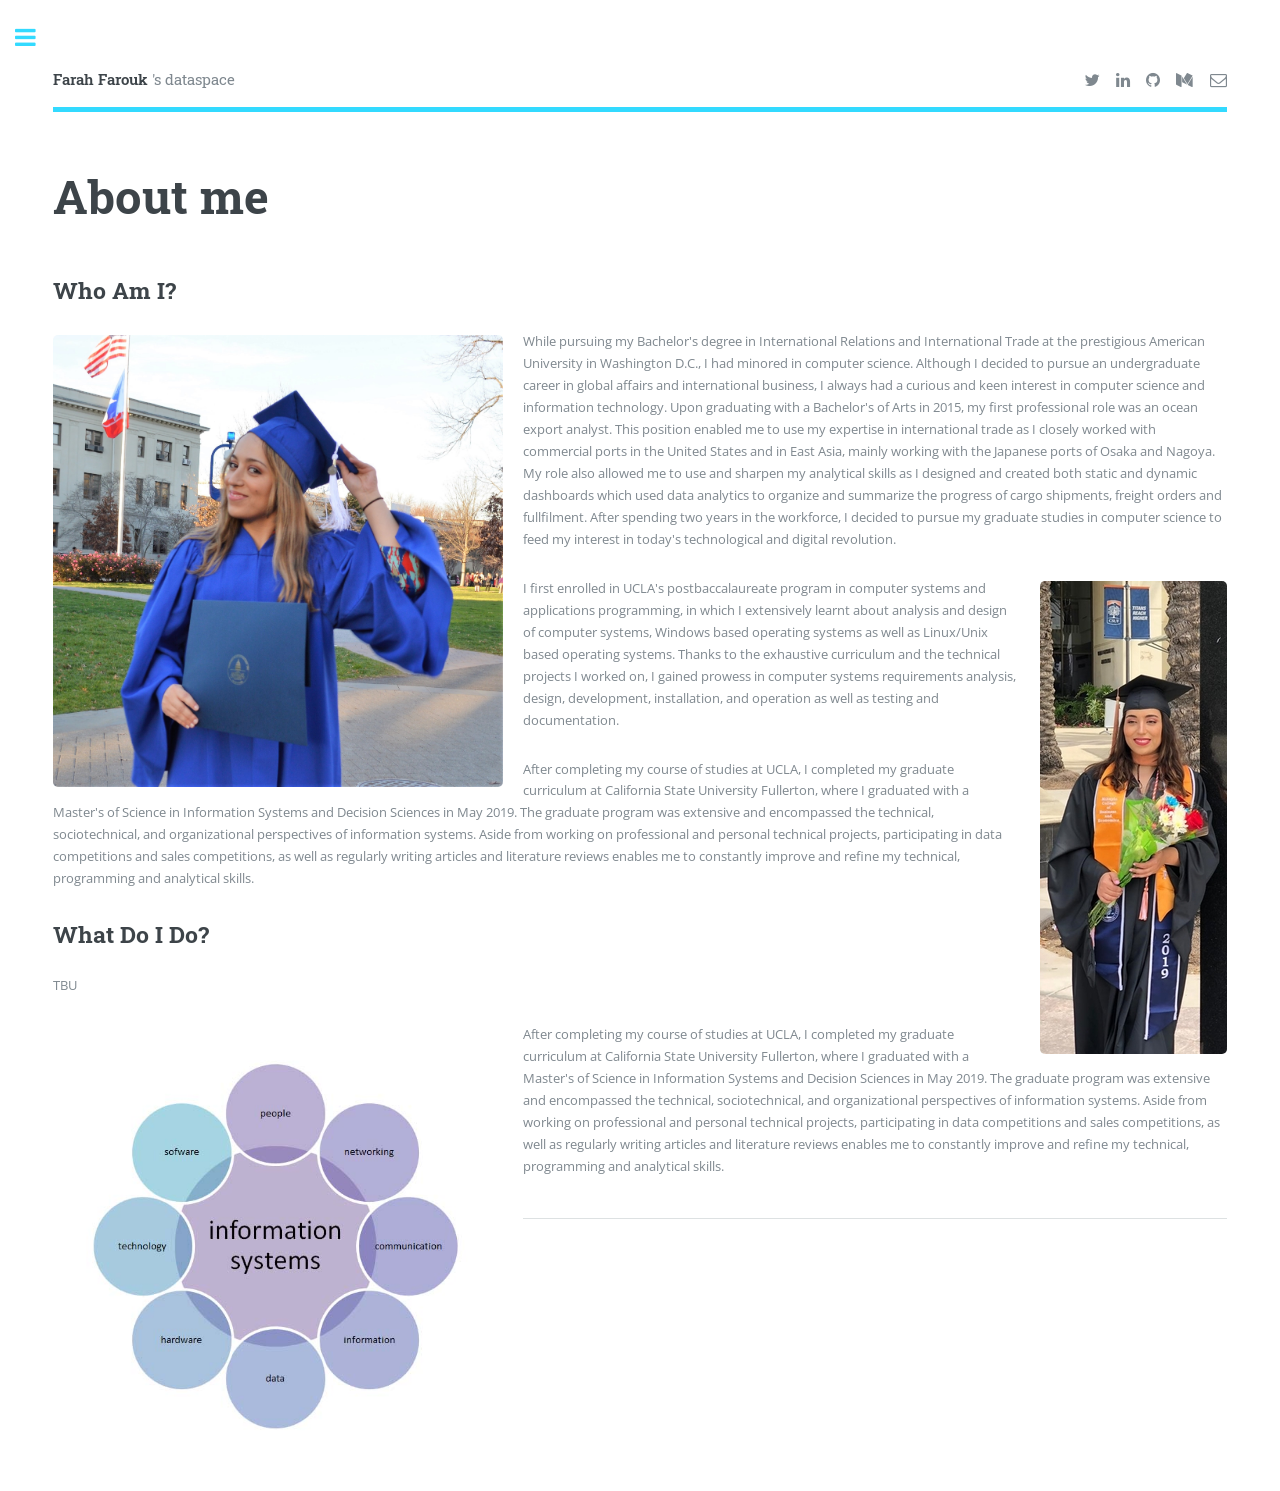
<file: about.html>
<!DOCTYPE HTML>

<html>
	<head>
		<title>Farah Farouk</title>
		<meta charset="utf-8" />
		<meta name="viewport" content="width=device-width, initial-scale=1, user-scalable=no" />
		<link rel="stylesheet" href="assets/css/main.css" />
	</head>
	<body class="is-preload">

		<!-- Wrapper -->
			<div id="wrapper">

				<!-- Main -->
					<div id="main">
						<div class="inner">

							<!-- Header -->
								<header id="header">
									<a href="index.html" class="logo"><strong> Farah Farouk </strong>'s dataspace </a>
									<ul class="icons">
										<li><a href="https://twitter.com/datafarah" target="_blank" class="icon fa-twitter"><span class="label">Twitter</span></a></li>
										<li><a href="https://www.linkedin.com/in/ffarah/" target="_blank" class="icon fa-linkedin"><span class="label">LinkedIn</span></a></li>
										<li><a href="https://github.com/farahfarouk" target="_blank" class="icon fa-github"><span class="label">Github</span></a></li>
										<li><a href="https://medium.com/@datafarah" target="_blank" class="icon fa-medium"><span class="label">Medium</span></a></li>
										<li><a href="mailto:farah_farouk@outlook.com?Subject= Hello!" target="_blank" class="icon fa-envelope-o"><span class="label">Email</span></a></li>
									</ul>
								</header>

							<!-- Content -->
								<section>
									<header class="main">
										<h1>About me</h1>
									</header>
										
									<h2>Who Am I?</h2>
									<span class="image left"><img src="images/pic13.jpg" alt="banner" /></span>	
									<p>										
										While pursuing my Bachelor's degree in International Relations and International Trade at the prestigious American University in Washington D.C., I had minored in computer science.
										Although I decided to pursue an undergraduate career in global affairs and international business, I always had a curious and keen interest in computer science and information technology. Upon graduating with a Bachelor's of Arts in 2015, my first
										professional role was an ocean export analyst. This position enabled me to use my expertise in international trade as I closely worked with commercial ports in the United States and in East Asia, mainly working with the Japanese ports of Osaka and Nagoya.
										My role also allowed me to use and sharpen my analytical skills as I designed and created both static and dynamic dashboards which used data analytics to organize and summarize the progress of cargo shipments, freight orders and fullfilment.
										After spending two years in the workforce, I decided to pursue my graduate studies in computer science to feed my interest in today's technological and digital revolution.
									</p>
							
									<span class="image right"><img src="images/pic14.jpg" alt="" /></span>	
									
									<p>
										I first enrolled in UCLA's postbaccalaureate program in computer systems and applications programming, in which I  extensively learnt about analysis and design of computer systems, Windows based operating systems
										as well as Linux/Unix based operating systems. Thanks to the exhaustive curriculum and the technical projects I worked on, I gained prowess in computer systems requirements analysis, design, development, installation, and operation as well as testing and documentation.
									</p>

									<p>
										After completing my course of studies at UCLA, I completed my graduate curriculum at California State University Fullerton, where I graduated with a Master's of Science in Information Systems and Decision Sciences in May 2019.
										The graduate program was extensive and encompassed the technical, sociotechnical, and organizational perspectives of information systems. Aside from working on professional and personal technical projects, participating in data competitions and sales competitions, as well as regularly writing articles and literature reviews
										enables me to constantly improve and refine my technical, programming and analytical skills.

									</p>
										<h2>What Do I Do?</h2>
									<p> TBU</p>
									<span class="image left"><img src="images/pic12.jpg" alt="" /></span>

									<p>
										After completing my course of studies at UCLA, I completed my graduate curriculum at California State University Fullerton, where I graduated with a Master's of Science in Information Systems and Decision Sciences in May 2019.
										The graduate program was extensive and encompassed the technical, sociotechnical, and organizational perspectives of information systems. Aside from working on professional and personal technical projects, participating in data competitions and sales competitions, as well as regularly writing articles and literature reviews
										enables me to constantly improve and refine my technical, programming and analytical skills.

									</p>


									

									
									<hr class="major" />

									<!----<h2>Interdum sed dapibus</h2>
									<p>Donec eget ex magna. Interdum et malesuada fames ac ante ipsum primis in faucibus. Pellentesque venenatis dolor imperdiet dolor mattis sagittis. Praesent rutrum sem diam, vitae egestas enim auctor sit amet. Pellentesque leo mauris, consectetur id ipsum sit amet, fergiat. Pellentesque in mi eu massa lacinia malesuada et a elit. Donec urna ex, lacinia in purus ac, pretium pulvinar mauris. Curabitur sapien risus, commodo eget turpis at, elementum convallis elit. Pellentesque enim turpis, hendrerit.</p>
									<p>Lorem ipsum dolor sit amet, consectetur adipiscing elit. Duis dapibus rutrum facilisis. Class aptent taciti sociosqu ad litora torquent per conubia nostra, per inceptos himenaeos. Etiam tristique libero eu nibh porttitor fermentum. Nullam venenatis erat id vehicula viverra. Nunc ultrices eros ut ultricies condimentum. Mauris risus lacus, blandit sit amet venenatis non, bibendum vitae dolor. Nunc lorem mauris, fringilla in aliquam at, euismod in lectus. Pellentesque habitant morbi tristique senectus et netus et malesuada fames ac turpis egestas. In non lorem sit amet elit placerat maximus. Pellentesque aliquam maximus risus, vel sed vehicula. Interdum et malesuada fames ac ante ipsum primis in faucibus. Pellentesque venenatis dolor imperdiet dolor mattis sagittis. Praesent rutrum sem diam, vitae egestas enim auctor sit amet. Pellentesque leo mauris, consectetur id ipsum sit amet, fersapien risus, commodo eget turpis at, elementum convallis elit. Pellentesque enim turpis, hendrerit tristique lorem ipsum dolor.</p>

									<hr class="major" />!-->

								</section>

						</div>
					</div>

				<!-- Sidebar -->
					<div id="sidebar">
						<div class="inner">

							<!-- Search -->
								<section id="search" class="alt">
										<script type="text/javascript" src="//rf.revolvermaps.com/0/0/6.js?i=564txde7sz0&amp;m=7&amp;c=e63100&amp;cr1=ffffff&amp;f=arial&amp;l=0&amp;bv=90&amp;lx=-420&amp;ly=420&amp;hi=20&amp;he=7&amp;hc=a8ddff&amp;rs=80" async="async"></script>
								</section>

							<!-- Menu -->
							<nav id="menu">
									<header class="major">
										<h2>Menu</h2>
									</header>
									<ul>
										<li><a href="index.html">Homepage</a></li>
										<li><a href="about.html">About me</a></li>
										<li><a href="certifications.html">Certifications</a></li>
										<li>
											<span a href="articles.html" class="opener">Articles</span>
											<ul>
												<li><a href="iai.html">Inside AI</a></li>
												<li><a href="ipython ">Inside Python</a></li>
											</ul>
										<li><a href="contact.html">Contact</a></li>
									</ul>
								</nav>	

							<!-- Section --> 
							<section>
								<header class="major">
									<h2> Data News </h2>
								</header>
								<div class="mini-posts">
									<article>
											<div class="feedgrabbr_widget" id="fgid_11b1ff4437000a5624e28e308"></div>
											<script>if (typeof (fg_widgets) === "undefined") fg_widgets = new Array(); fg_widgets.push("fgid_11b1ff4437000a5624e28e308");</script>
											<script async src="https://www.feedgrabbr.com/widget/fgwidget.js"></script>

											<p><div class="feedgrabbr_widget" id="fgid_0a4306a28ae676fc05e7b98b8"></div>
												<script>if (typeof (fg_widgets) === "undefined") fg_widgets = new Array(); fg_widgets.push("fgid_0a4306a28ae676fc05e7b98b8");</script>
												<script async src="https://www.feedgrabbr.com/widget/fgwidget.js"></script></p>
									</article>
								</div>
							</section>

							<!-- Footer -->
							<footer id="footer">
									<footer id="footer">
									<font size="1.5"><p class="copyright">&copy;2019 Farah Farouk. All rights reserved. v.2. Images from Unsplash.com.</p></font>
									</footer>
						</div>
					</div>
			</div>

		<!-- Scripts -->
			<script src="assets/js/jquery.min.js"></script>
			<script src="assets/js/browser.min.js"></script>
			<script src="assets/js/breakpoints.min.js"></script>
			<script src="assets/js/util.js"></script>
			<script src="assets/js/main.js"></script>

	</body>
</html>
</file>
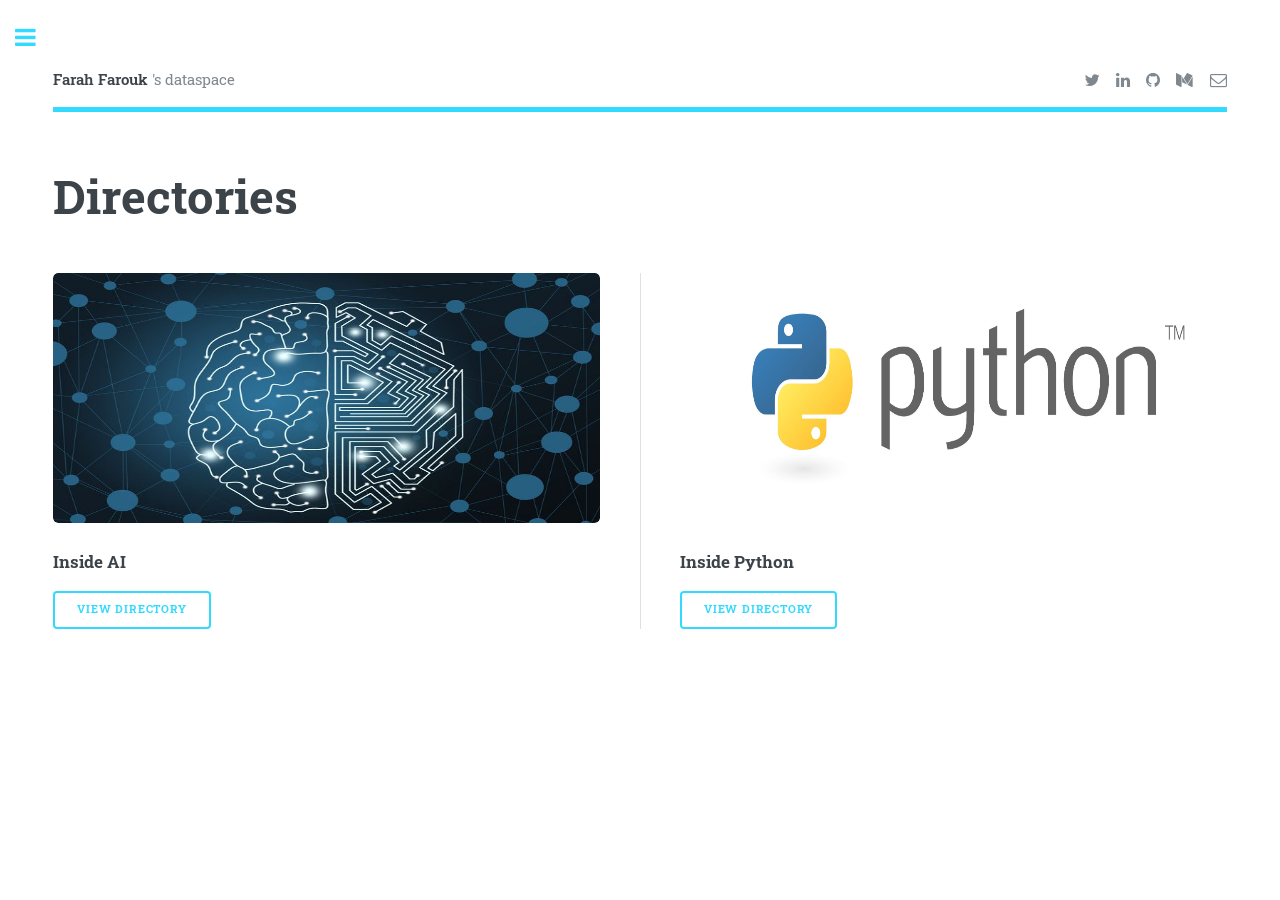
<file: articles.html>
<!DOCTYPE HTML>

<html>
	<head>
		<title>Farah Farouk</title>
		<meta charset="utf-8" />
		<meta name="viewport" content="width=device-width, initial-scale=1, user-scalable=no" />
		<link rel="stylesheet" href="assets/css/main.css" />
	</head>
	<body class="is-preload">

		<!-- Wrapper -->
			<div id="wrapper">

				<!-- Main -->
					<div id="main">
						<div class="inner">

							<!-- Header -->
								<header id="header">
									<a href="index.html" class="logo"><strong> Farah Farouk </strong>'s dataspace </a>
									<ul class="icons">
										<li><a href="https://twitter.com/datafarah" target="_blank" class="icon fa-twitter"><span class="label">Twitter</span></a></li>
										<li><a href="https://www.linkedin.com/in/ffarah/" target="_blank" class="icon fa-linkedin"><span class="label">LinkedIn</span></a></li>
										<li><a href="https://github.com/farahfarouk" target="_blank" class="icon fa-github"><span class="label">Github</span></a></li>
										<li><a href="https://medium.com/@datafarah" target="_blank" class="icon fa-medium"><span class="label">Medium</span></a></li>
										<li><a href="mailto:farah_farouk@outlook.com?Subject= Hello!" target="_blank" class="icon fa-envelope-o"><span class="label">Email</span></a></li>
									</ul>
								</header>

							<!-- Content -->
								<section>
																			
                                    <header class ="main">
                                     <h1> Directories </h1>
                                    </header>
                            <section>
                                     <header class="major">
                                     </header>
                                    <div class="posts">
                                     <article>
                                          <a href="iai.html" class="image"><img src="images/pic28.jpg"  width="400" height="250"alt="" /></a>
                                          <h3>Inside AI</h3>
                                          <ul class="actions">
                                         <li><a href="iai.html" class="button">View directory</a></li>
                                         </ul>
                                    </article>
                                    
                                    <article>
                                         <a href="ipython.html" class="image"><img src="images/pic29.jpg" width="400" height="250" alt="" /></a>
                                         <h3>Inside Python</h3>
                                        <ul class="actions">
                                         <li><a href="ipython.html" class="button">View directory</a></li>
                                         </ul>
                                    </article>           
                                 </div>
                         </section>

								</section>

						</div>
					</div>

				<!-- Sidebar -->
					<div id="sidebar">
						<div class="inner">

							<!-- Search -->
								<section id="search" class="alt">
										<script type="text/javascript" src="//rf.revolvermaps.com/0/0/6.js?i=564txde7sz0&amp;m=7&amp;c=e63100&amp;cr1=ffffff&amp;f=arial&amp;l=0&amp;bv=90&amp;lx=-420&amp;ly=420&amp;hi=20&amp;he=7&amp;hc=a8ddff&amp;rs=80" async="async"></script>
								</section>

							<!-- Menu -->
							<nav id="menu">
									<header class="major">
										<h2>Menu</h2>
									</header>
									<ul>
										<li><a href="index.html">Homepage</a></li>
										<li><a href="about.html">About me</a></li>
										<li><a href="certifications.html">Certifications</a></li>
										<li>
											<span a href="articles.html" class="opener">Articles</span>
											<ul>
												<li><a href="iai.html">Inside AI</a></li>
												<li><a href="ipython ">Inside Python</a></li>
											</ul>
										<li><a href="contact.html">Contact</a></li>
									</ul>
								</nav>	

							<!-- Section --> 
							<section>
								<header class="major">
									<h2> Data News </h2>
								</header>
								<div class="mini-posts">
									<article>
											<div class="feedgrabbr_widget" id="fgid_11b1ff4437000a5624e28e308"></div>
											<script>if (typeof (fg_widgets) === "undefined") fg_widgets = new Array(); fg_widgets.push("fgid_11b1ff4437000a5624e28e308");</script>
											<script async src="https://www.feedgrabbr.com/widget/fgwidget.js"></script>

											<p><div class="feedgrabbr_widget" id="fgid_0a4306a28ae676fc05e7b98b8"></div>
												<script>if (typeof (fg_widgets) === "undefined") fg_widgets = new Array(); fg_widgets.push("fgid_0a4306a28ae676fc05e7b98b8");</script>
												<script async src="https://www.feedgrabbr.com/widget/fgwidget.js"></script></p>
									</article>
								</div>
							</section>

							<!-- Footer -->
							<footer id="footer">
									<footer id="footer">
									<font size="1.5"><p class="copyright">&copy;2019 Farah Farouk. All rights reserved. v.2. Images from Unsplash.com.</p></font>
									</footer>
						</div>
					</div>
			</div>

		<!-- Scripts -->
			<script src="assets/js/jquery.min.js"></script>
			<script src="assets/js/browser.min.js"></script>
			<script src="assets/js/breakpoints.min.js"></script>
			<script src="assets/js/util.js"></script>
			<script src="assets/js/main.js"></script>

	</body>
</html>
</file>
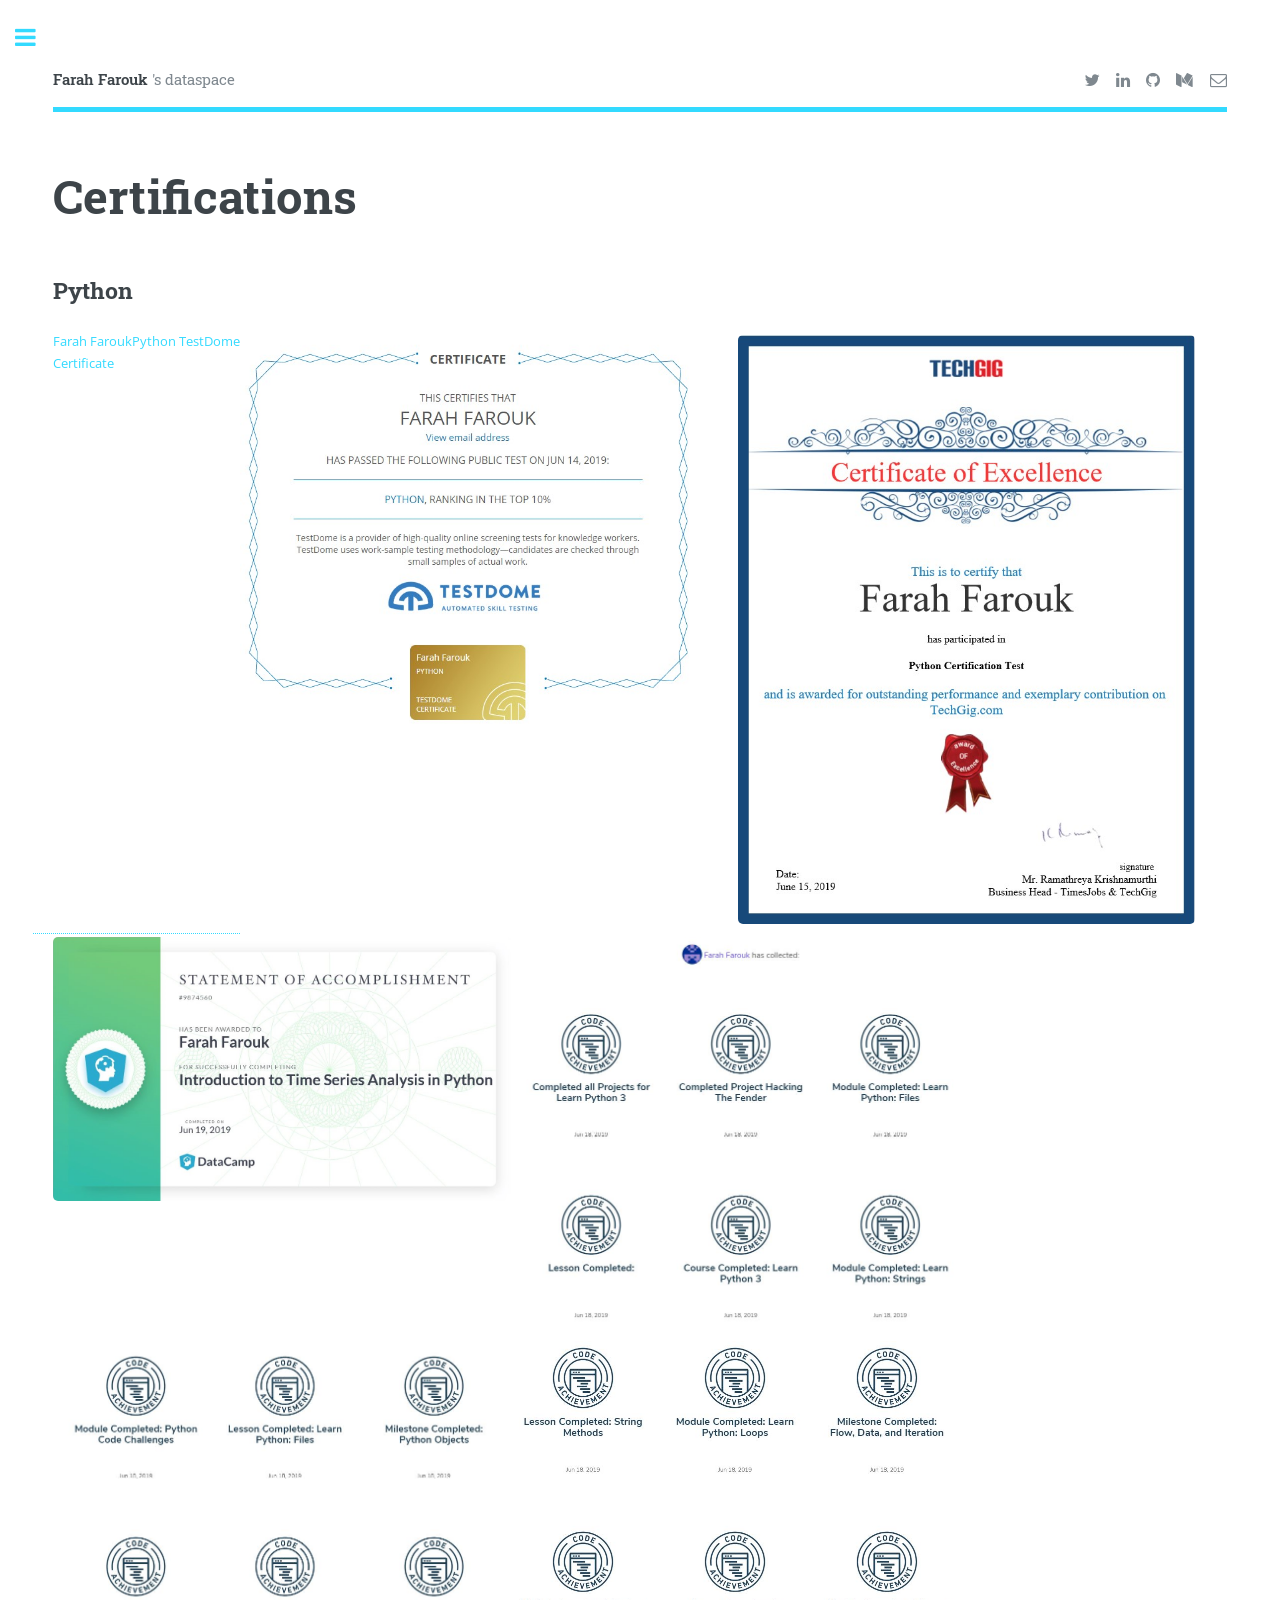
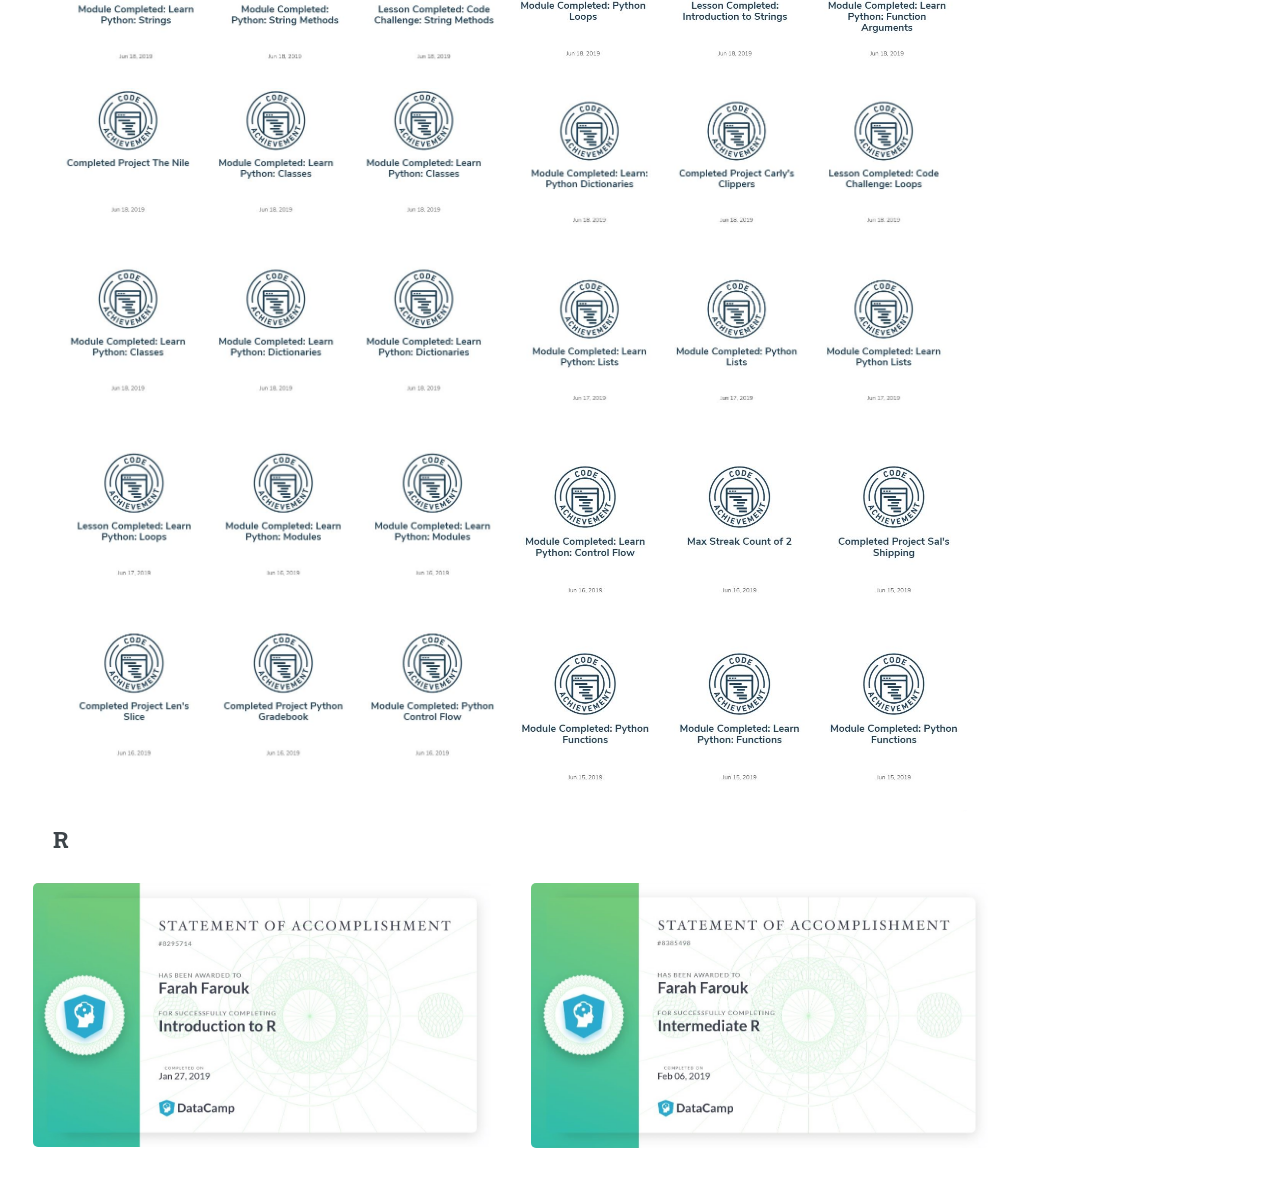
<file: certifications.html>
<!DOCTYPE HTML>

<html>
	<head>
		<title>Farah Farouk</title>
		<meta charset="utf-8" />
		<meta name="viewport" content="width=device-width, initial-scale=1, user-scalable=no" />
		<link rel="stylesheet" href="assets/css/main.css" />
	</head>
	<body class="is-preload">

		<!-- Wrapper -->
			<div id="wrapper">

				<!-- Main -->
					<div id="main">
						<div class="inner">

							<!-- Header -->
								<header id="header">
									<a href="index.html" class="logo"><strong> Farah Farouk </strong>'s dataspace </a>
									<ul class="icons">
										<li><a href="https://twitter.com/datafarah" target="_blank" class="icon fa-twitter"><span class="label">Twitter</span></a></li>
										<li><a href="https://www.linkedin.com/in/ffarah/" target="_blank" class="icon fa-linkedin"><span class="label">LinkedIn</span></a></li>
										<li><a href="https://github.com/farahfarouk" target="_blank" class="icon fa-github"><span class="label">Github</span></a></li>
										<li><a href="https://medium.com/@datafarah" target="_blank" class="icon fa-medium"><span class="label">Medium</span></a></li>
										<li><a href="mailto:farah_farouk@outlook.com?Subject= Hello!" target="_blank" class="icon fa-envelope-o"><span class="label">Email</span></a></li>
									</ul>
								</header>

                            <!-- Content -->
                            
                            <section>
									<header class="main">
										<h1>Certifications</h1>
									</header>
									
									<h2>Python</h2>
									
                               
									<div class="row">
															
                                    <a href="https://www.testdome.com/cert/66a350390a9d40d18c4d7ffc9bcf8657" class="testdome-certificate-stamp gold"><span class="testdome-certificate-name">Farah Farouk</span><span class="testdome-certificate-test-name">Python </span><span class="testdome-certificate-card-logo">TestDome<br />Certificate</span></a><script type="text/javascript">var stylesheet = "https://www.testdome.com/content/source/stylesheets/embed.css", link = document.createElement("link"); link.href = stylesheet, link.type = "text/css", link.rel = "stylesheet", link.media = "screen,print", document.getElementsByTagName("head")[0].appendChild(link);</script>		
									
									<span class="image left"><img src="images/pic15.jpg" alt="" /></span>
                            
									<span class="image right"><img src="images/pic16.jpg" alt="" /></span>
							
									<span class="image right"><img src="images/pic19.JPG" alt="" /></span>

									<span class="image left"><img src="images/pic21.JPG" alt="" /></span>

									<span class="image right"><img src="images/pic22.JPG" alt="" /></span>

									<span class="image left"><img src="images/pic23.JPG" alt="" /></span>

									<span class="image right"><img src="images/pic24.JPG" alt="" /></span>

									<span class="image left"><img src="images/pic25.JPG" alt="" /></s6pan>

									</div>

									<div class="row">

									<span class="image right"><img src="images/pic26.JPG" alt="" /></span>
									
									<span class="image left"><img src="images/pic27.JPG" alt="" /></span>
									
									</div>
                                    
                                    <h2>R</h2>
									
									<div class="row"> 
									<span class="image left"><img src="images/pic17.JPG" alt="" /></span>
									
                                    <span class="image right"><img src="images/pic18.JPG" alt="" /></span>
									
									</div>
                                  


								</section>

						</div>
					</div>

				<!-- Sidebar -->
					<div id="sidebar">
						<div class="inner">

							<!-- Search -->
								<section id="search" class="alt">
										<script type="text/javascript" src="//rf.revolvermaps.com/0/0/6.js?i=564txde7sz0&amp;m=7&amp;c=e63100&amp;cr1=ffffff&amp;f=arial&amp;l=0&amp;bv=90&amp;lx=-420&amp;ly=420&amp;hi=20&amp;he=7&amp;hc=a8ddff&amp;rs=80" async="async"></script>
								</section>

							<!-- Menu -->
							<nav id="menu">
									<header class="major">
										<h2>Menu</h2>
									</header>
									<ul>
										<li><a href="index.html">Homepage</a></li>
										<li><a href="about.html">About me</a></li>
										<li><a href="certifications.html">Certifications</a></li>
										<li>
										<span a href="articles.html" class="opener">Articles</span>
										<ul>
										<li><a href="iai.html">Inside AI</a></li>
										<li><a href="ipython ">Inside Python</a></li>
											</ul>
										<li><a href="contact.html">Contact</a></li>
									</ul>
								</nav>	

							<!-- Section -->
							<section>
								<header class="major">
									<h2> Data News </h2>
								</header>
								<div class="mini-posts">
									<article>
											<div class="feedgrabbr_widget" id="fgid_11b1ff4437000a5624e28e308"></div>
											<script>if (typeof (fg_widgets) === "undefined") fg_widgets = new Array(); fg_widgets.push("fgid_11b1ff4437000a5624e28e308");</script>
											<script async src="https://www.feedgrabbr.com/widget/fgwidget.js"></script>

											<p><div class="feedgrabbr_widget" id="fgid_0a4306a28ae676fc05e7b98b8"></div>
												<script>if (typeof (fg_widgets) === "undefined") fg_widgets = new Array(); fg_widgets.push("fgid_0a4306a28ae676fc05e7b98b8");</script>
												<script async src="https://www.feedgrabbr.com/widget/fgwidget.js"></script></p>
									</article>
								</div>
							</section>

							<!-- Footer -->
							<footer id="footer">
									<footer id="footer">
									<font size="1.5"><p class="copyright">&copy;2019 Farah Farouk. All rights reserved. v.2. Images from Unsplash.com.</p></font>
									</footer>
						</div>
					</div>
			</div>

		<!-- Scripts -->
			<script src="assets/js/jquery.min.js"></script>
			<script src="assets/js/browser.min.js"></script>
			<script src="assets/js/breakpoints.min.js"></script>
			<script src="assets/js/util.js"></script>
			<script src="assets/js/main.js"></script>

	</body>
</html>
</file>
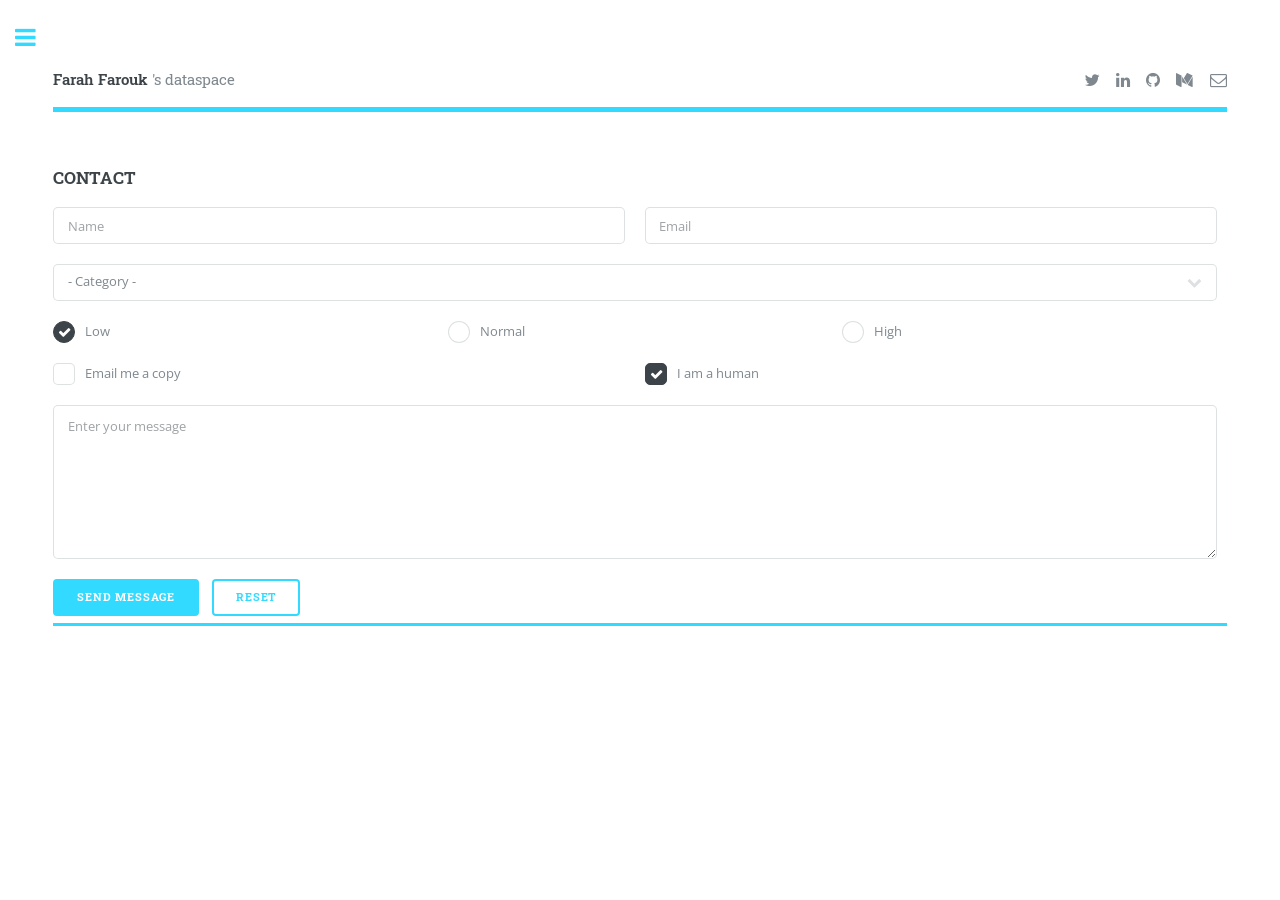
<file: contact.html>
<!DOCTYPE HTML>

<html>
	<head>
		<title>Farah Farouk</title>
		<meta charset="utf-8" />
		<meta name="viewport" content="width=device-width, initial-scale=1, user-scalable=no" />
		<link rel="stylesheet" href="assets/css/main.css" />
	</head>
	<body class="is-preload">

		<!-- Wrapper -->
			<div id="wrapper">

				<!-- Main -->
					<div id="main">
						<div class="inner">

							<!-- Header -->
								<header id="header">
									<a href="index.html" class="logo"><strong> Farah Farouk </strong>'s dataspace </a>
									<ul class="icons">
										<li><a href="https://twitter.com/datafarah" target="_blank" class="icon fa-twitter"><span class="label">Twitter</span></a></li>
										<li><a href="https://www.linkedin.com/in/ffarah/" target="_blank" class="icon fa-linkedin"><span class="label">LinkedIn</span></a></li>
										<li><a href="https://github.com/farahfarouk" target="_blank" class="icon fa-github"><span class="label">Github</span></a></li>
										<li><a href="https://medium.com/@datafarah" target="_blank" class="icon fa-medium"><span class="label">Medium</span></a></li>
										<li><a href="mailto:farah_farouk@outlook.com?Subject= Hello!" target="_blank" class="icon fa-envelope-o"><span class="label">Email</span></a></li>
									</ul>
								</header>

							<!-- Content -->
							<section>
									<header class="major">
											<h3>CONTACT</h3>
											<form method="post" action="contact.php">
												<div class="row gtr-uniform">
													<div class="col-6 col-12-xsmall">
														<input type="text" name="demoname" id="demoname" value="" placeholder="Name" />
													</div>
													<div class="col-6 col-12-xsmall">
														<input type="email" name="demoemail" id="demoemail" value="" placeholder="Email" />
													</div>
													<!-- Break -->
													<div class="col-12">
														<select name="democategory" id="democategory">
															<option value="">- Category -</option>
															<option value="1">Hello from a friend!</option>
															<option value="2">Hello from a fellow engineer!</option>
															<option value="3">Hello from a recruiter!</option>
															<option value="4">Hello from someone else!</option>
														</select>
													</div>
														<!-- Break -->
														<div class="col-4 col-12-small">
																<input type="radio" id="demoprioritylow" name="demopriority" checked>
																<label for="demoprioritylow">Low</label>
															</div>
															<div class="col-4 col-12-small">
																<input type="radio" id="demoprioritynormal" name="demopriority">
																<label for="demoprioritynormal">Normal</label>
															</div>
															<div class="col-4 col-12-small">
																<input type="radio" id="demopriorityhigh" name="demopriority">
																<label for="demopriorityhigh">High</label>
															</div>
															<!-- Break -->
															<div class="col-6 col-12-small">
																<input type="checkbox" id="democopy" name="democopy">
																<label for="democopy">Email me a copy</label>
															</div>
															<div class="col-6 col-12-small">
																<input type="checkbox" id="demohuman" name="demohuman" checked>
																<label for="demohuman">I am a human</label>
															</div>
															<!-- Break -->
															<div class="col-12">
																<textarea name="demomessage" id="demomessage" placeholder="Enter your message" rows="6"></textarea>
															</div>
															<!-- Break -->
															<div class="col-12">
																<ul class="actions">
																	<li><input type="submit" value="Send Message" class="primary" /></li>
																	<li><input type="reset" value="Reset" /></li>
																</ul>
															</div>
														</div>
													</form>
								</section>
	
							</div>
						</div>

				<!-- Sidebar -->
					<div id="sidebar">
						<div class="inner">

							<!-- Search -->
								<section id="search" class="alt">
										<script type="text/javascript" src="//rf.revolvermaps.com/0/0/6.js?i=564txde7sz0&amp;m=7&amp;c=e63100&amp;cr1=ffffff&amp;f=arial&amp;l=0&amp;bv=90&amp;lx=-420&amp;ly=420&amp;hi=20&amp;he=7&amp;hc=a8ddff&amp;rs=80" async="async"></script>
								</section>

							<!-- Menu -->
							<nav id="menu">
									<header class="major">
										<h2>Menu</h2>
									</header>
									<ul>
										<li><a href="index.html">Homepage</a></li>
										<li><a href="about.html">About me</a></li>
										<li><a href="certifications.html">Certifications</a></li>
										<li>
											<span a href="articles.html" class="opener">Articles</span>
											<ul>
												<li><a href="iai.html">Inside AI</a></li>
												<li><a href="ipython ">Inside Python</a></li>
											</ul>
										<li><a href="contact.html">Contact</a></li>
									</ul>
								</nav>	

							<!-- Section --> 
							<section>
								<header class="major">
									<h2> Data News </h2>
								</header>
								<div class="mini-posts">
									<article>
											<div class="feedgrabbr_widget" id="fgid_11b1ff4437000a5624e28e308"></div>
											<script>if (typeof (fg_widgets) === "undefined") fg_widgets = new Array(); fg_widgets.push("fgid_11b1ff4437000a5624e28e308");</script>
											<script async src="https://www.feedgrabbr.com/widget/fgwidget.js"></script>

											<p><div class="feedgrabbr_widget" id="fgid_0a4306a28ae676fc05e7b98b8"></div>
												<script>if (typeof (fg_widgets) === "undefined") fg_widgets = new Array(); fg_widgets.push("fgid_0a4306a28ae676fc05e7b98b8");</script>
												<script async src="https://www.feedgrabbr.com/widget/fgwidget.js"></script></p>
									</article>
								</div>
							</section>

							<!-- Footer -->
							<footer id="footer">
									<footer id="footer">
									<font size="1.5"><p class="copyright">&copy;2019 Farah Farouk. All rights reserved. v.2. Images from Unsplash.com.</p></font>
									</footer>
						</div>
					</div>
			</div>

		<!-- Scripts -->
			<script src="assets/js/jquery.min.js"></script>
			<script src="assets/js/browser.min.js"></script>
			<script src="assets/js/breakpoints.min.js"></script>
			<script src="assets/js/util.js"></script>
			<script src="assets/js/main.js"></script>

	</body>
</html>
</file>
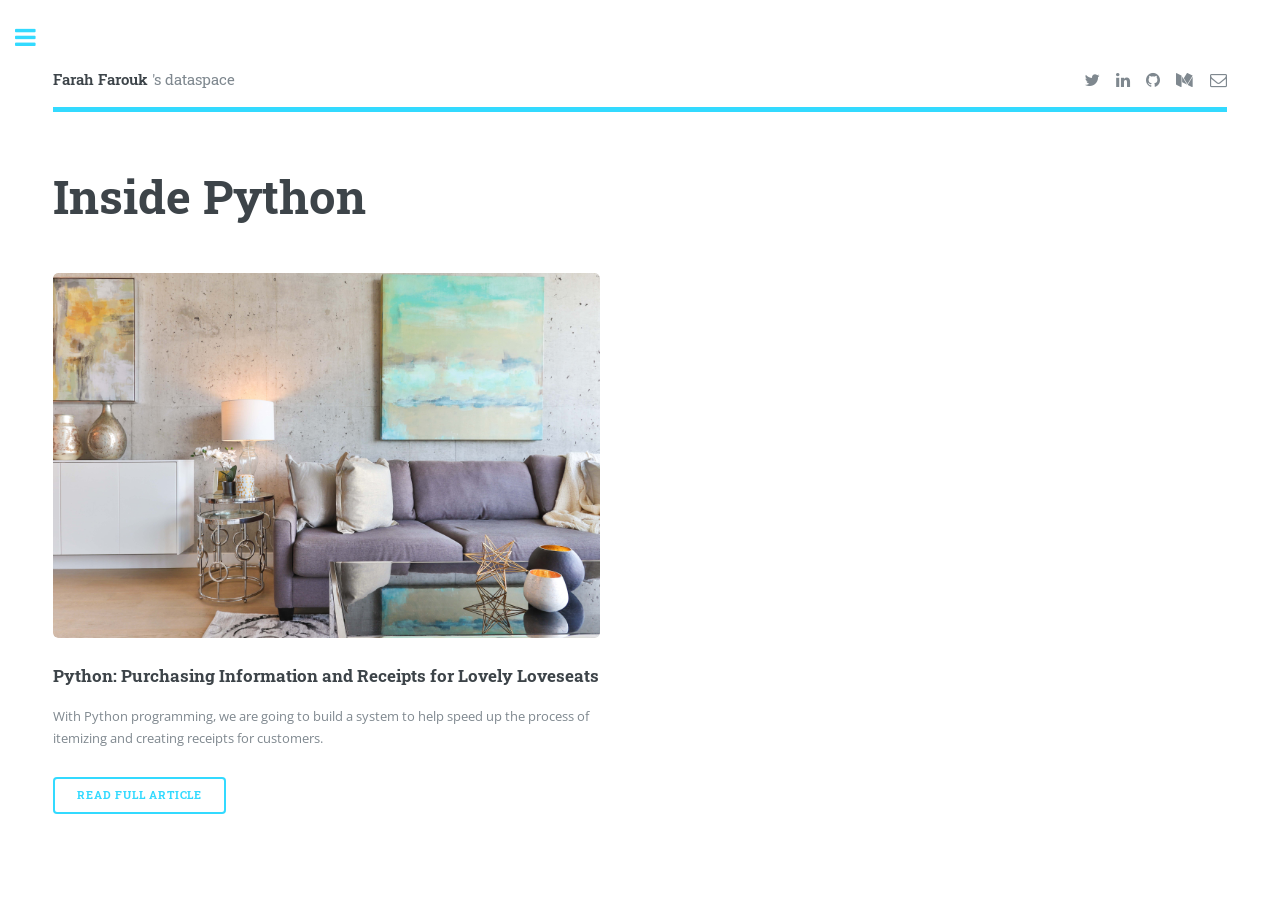
<file: ipython.html>
<!DOCTYPE HTML>

<html>
	<head>
		<title>Farah Farouk</title>
		<meta charset="utf-8" />
		<meta name="viewport" content="width=device-width, initial-scale=1, user-scalable=no" />
		<link rel="stylesheet" href="assets/css/main.css" />
	</head>
	<body class="is-preload">

		<!-- Wrapper -->
			<div id="wrapper">

				<!-- Main -->
					<div id="main">
						<div class="inner">

							<!-- Header -->
								<header id="header">
									<a href="index.html" class="logo"><strong> Farah Farouk </strong>'s dataspace </a>
									<ul class="icons">
										<li><a href="https://twitter.com/datafarah" target="_blank" class="icon fa-twitter"><span class="label">Twitter</span></a></li>
										<li><a href="https://www.linkedin.com/in/ffarah/" target="_blank" class="icon fa-linkedin"><span class="label">LinkedIn</span></a></li>
										<li><a href="https://github.com/farahfarouk" target="_blank" class="icon fa-github"><span class="label">Github</span></a></li>
										<li><a href="https://medium.com/@datafarah" target="_blank" class="icon fa-medium"><span class="label">Medium</span></a></li>
										<li><a href="mailto:farah_farouk@outlook.com?Subject= Hello!" target="_blank" class="icon fa-envelope-o"><span class="label">Email</span></a></li>
									</ul>
								</header>

							<!-- Content -->
								<section>
																			
                                    <header class ="main">
                                     <h1> Inside Python </h1>
                                    </header>
                                    <section>
                                            <header class="major">
                                            </header>
                                            <div class="posts">
                                                <article>
                                                        <a href="https://medium.com/@datafarah/python-purchasing-information-and-receipts-for-lovely-loveseats-b50c9fd7c99f" target="_blank" class="image"><img src="images/pic30.jpg" alt="" /></a>
                                                        <h3>Python: Purchasing Information and Receipts for Lovely Loveseats  </h3>
                                                        <p>With Python programming, we are going to build a system to help speed up the process of itemizing and creating receipts for customers.</p>
                                                        <ul class="actions">
                                                            <li><a href="https://medium.com/@datafarah/python-purchasing-information-and-receipts-for-lovely-loveseats-b50c9fd7c99f" target="_blank" class="button">read full article</a></li>
                                                        </ul>
                                                </article>   
                                            </div>
                                        </section>
        

								</section>

						</div>
					</div>

				<!-- Sidebar -->
					<div id="sidebar">
						<div class="inner">

							<!-- Search -->
								<section id="search" class="alt">
										<script type="text/javascript" src="//rf.revolvermaps.com/0/0/6.js?i=564txde7sz0&amp;m=7&amp;c=e63100&amp;cr1=ffffff&amp;f=arial&amp;l=0&amp;bv=90&amp;lx=-420&amp;ly=420&amp;hi=20&amp;he=7&amp;hc=a8ddff&amp;rs=80" async="async"></script>
								</section>

							<!-- Menu -->
							<nav id="menu">
									<header class="major">
										<h2>Menu</h2>
									</header>
									<ul>
										<li><a href="index.html">Homepage</a></li>
										<li><a href="about.html">About me</a></li>
										<li><a href="certifications.html">Certifications</a></li>
										<li>
											<span a href="articles.html" class="opener">Articles</span>
											<ul>
												<li><a href="iai.html">Inside AI</a></li>
												<li><a href="ipython ">Inside Python</a></li>
											</ul>
										<li><a href="contact.html">Contact</a></li>
									</ul>
								</nav>	

							<!-- Section --> 
							<section>
								<header class="major">
									<h2> Data News </h2>
								</header>
								<div class="mini-posts">
									<article>
											<div class="feedgrabbr_widget" id="fgid_11b1ff4437000a5624e28e308"></div>
											<script>if (typeof (fg_widgets) === "undefined") fg_widgets = new Array(); fg_widgets.push("fgid_11b1ff4437000a5624e28e308");</script>
											<script async src="https://www.feedgrabbr.com/widget/fgwidget.js"></script>

											<p><div class="feedgrabbr_widget" id="fgid_0a4306a28ae676fc05e7b98b8"></div>
												<script>if (typeof (fg_widgets) === "undefined") fg_widgets = new Array(); fg_widgets.push("fgid_0a4306a28ae676fc05e7b98b8");</script>
												<script async src="https://www.feedgrabbr.com/widget/fgwidget.js"></script></p>
									</article>
								</div>
							</section>

							<!-- Footer -->
							<footer id="footer">
									<footer id="footer">
									<font size="1.5"><p class="copyright">&copy;2019 Farah Farouk. All rights reserved. v.2. Images from Unsplash.com.</p></font>
									</footer>
						</div>
					</div>
			</div>

		<!-- Scripts -->
			<script src="assets/js/jquery.min.js"></script>
			<script src="assets/js/browser.min.js"></script>
			<script src="assets/js/breakpoints.min.js"></script>
			<script src="assets/js/util.js"></script>
			<script src="assets/js/main.js"></script>

	</body>
</html>
</file>
<file: assets/css/main.css>
@import url(font-awesome.min.css);
@import url("https://fonts.googleapis.com/css?family=Open+Sans:400,600,400italic,600italic|Roboto+Slab:400,700");


html, body, div, span, applet, object,
iframe, h1, h2, h3, h4, h5, h6, p, blockquote,
pre, a, abbr, acronym, address, big, cite,
code, del, dfn, em, img, ins, kbd, q, s, samp,
small, strike, strong, sub, sup, tt, var, b,
u, i, center, dl, dt, dd, ol, ul, li, fieldset,
form, label, legend, table, caption, tbody,
tfoot, thead, tr, th, td, article, aside,
canvas, details, embed, figure, figcaption,
footer, header, hgroup, menu, nav, output, ruby,
section, summary, time, mark, audio, video {
	margin: 0;
	padding: 0;
	border: 0;
	font-size: 100%;
	font: inherit;
	vertical-align: baseline;}

article, aside, details, figcaption, figure,
footer, header, hgroup, menu, nav, section {
	display: block;}

body {
	line-height: 1;
}

ol, ul {
	list-style: none;
}

blockquote, q {
	quotes: none;
}

	blockquote:before, blockquote:after, q:before, q:after {
		content: '';
		content: none;
	}

table {
	border-collapse: collapse;
	border-spacing: 0;
}

body {
	-webkit-text-size-adjust: none;
}

mark {
	background-color: transparent;
	color: inherit;
}

input::-moz-focus-inner {
	border: 0;
	padding: 0;
}

input, select, textarea {
	-moz-appearance: none;
	-webkit-appearance: none;
	-ms-appearance: none;
	appearance: none;
}

/* Basic */

	@-ms-viewport {
		width: device-width;
	}

	body {
		-ms-overflow-style: scrollbar;
	}

	@media screen and (max-width: 480px) {

		html, body {
			min-width: 320px;
		}

	}

	html {
		box-sizing: border-box;
	}

	*, *:before, *:after {
		box-sizing: inherit;
	}

	body {
		background: #ffffff;
	}

		body.is-preload *, body.is-preload *:before, body.is-preload *:after, body.is-resizing *, body.is-resizing *:before, body.is-resizing *:after {
			-moz-animation: none !important;
			-webkit-animation: none !important;
			-ms-animation: none !important;
			animation: none !important;
			-moz-transition: none !important;
			-webkit-transition: none !important;
			-ms-transition: none !important;
			transition: none !important;
		}

/* Type */

	body, input, select, textarea {
		color: #7f888f;
		font-family: "Open Sans", sans-serif;
		font-size: 13pt;
		font-weight: 400;
		line-height: 1.65;
	}

		@media screen and (max-width: 1680px) {

			body, input, select, textarea {
				font-size: 11pt;
			}

		}

		@media screen and (max-width: 1280px) {

			body, input, select, textarea {
				font-size: 10pt;
			}

		}

		@media screen and (max-width: 360px) {

			body, input, select, textarea {
				font-size: 9pt;
			}

		}

	a {
		-moz-transition: color 0.2s ease-in-out, border-bottom-color 0.2s ease-in-out;
		-webkit-transition: color 0.2s ease-in-out, border-bottom-color 0.2s ease-in-out;
		-ms-transition: color 0.2s ease-in-out, border-bottom-color 0.2s ease-in-out;
		transition: color 0.2s ease-in-out, border-bottom-color 0.2s ease-in-out;
		border-bottom: dotted 1px;
		color: #33DAFF;
		text-decoration: none;
	}

		a:hover {
			border-bottom-color: #33DAFF;
			color: #33DAFF !important;
		}

			a:hover strong {
				color: inherit;
			}

	strong, b {
		color: #3d4449;
		font-weight: 600;
	}

	em, i {
		font-style: italic;
	}

	p {
		margin: 0 0 2em 0;
	}

	h1, h2, h3, h4, h5, h6 {
		color: #3d4449;
		font-family: "Roboto Slab", serif;
		font-weight: 700;
		line-height: 1.5;
		margin: 0 0 1em 0;
	}

		h1 a, h2 a, h3 a, h4 a, h5 a, h6 a {
			color: inherit;
			text-decoration: none;
			border-bottom: 0;
		}

	h1 {
		font-size: 4em;
		margin: 0 0 0.5em 0;
		line-height: 1.3;
	}

	h2 {
		font-size: 1.75em;
	}

	h3 {
		font-size: 1.25em;
	}

	h4 {
		font-size: 1.1em;
	}

	h5 {
		font-size: 0.9em;
	}

	h6 {
		font-size: 0.7em;
	}

	@media screen and (max-width: 1680px) {

		h1 {
			font-size: 3.5em;
		}

	}

	@media screen and (max-width: 980px) {

		h1 {
			font-size: 3.25em;
		}

	}

	@media screen and (max-width: 736px) {

		h1 {
			font-size: 2em;
			line-height: 1.4;
		}

		h2 {
			font-size: 1.5em;
		}

	}

	sub {
		font-size: 0.8em;
		position: relative;
		top: 0.5em;
	}

	sup {
		font-size: 0.8em;
		position: relative;
		top: -0.5em;
	}

	blockquote {
		border-left: solid 3px rgba(210, 215, 217, 0.75);
		font-style: italic;
		margin: 0 0 2em 0;
		padding: 0.5em 0 0.5em 2em;
	}

	code {
		background: rgba(230, 235, 237, 0.25);
		border-radius: 0.375em;
		border: solid 1px rgba(210, 215, 217, 0.75);
		font-family: "Courier New", monospace;
		font-size: 0.9em;
		margin: 0 0.25em;
		padding: 0.25em 0.65em;
	}

	pre {
		-webkit-overflow-scrolling: touch;
		font-family: "Courier New", monospace;
		font-size: 0.9em;
		margin: 0 0 2em 0;
	}

		pre code {
			display: block;
			line-height: 1.75;
			padding: 1em 1.5em;
			overflow-x: auto;
		}

	hr {
		border: 0;
		border-bottom: solid 1px rgba(210, 215, 217, 0.75);
		margin: 2em 0;
	}

		hr.major {
			margin: 3em 0;
		}

	.align-left {
		text-align: left;
	}

	.align-center {
		text-align: center;
	}

	.align-right {
		text-align: right;
	}

/* Row */

	.row {
		display: flex;
		flex-wrap: wrap;
		box-sizing: border-box;
		align-items: stretch;
	}

		.row > * {
			box-sizing: border-box;
		}

		.row.gtr-uniform > * > :last-child {
			margin-bottom: 0;
		}

		.row.aln-left {
			justify-content: flex-start;
		}

		.row.aln-center {
			justify-content: center;
		}

		.row.aln-right {
			justify-content: flex-end;
		}

		.row.aln-top {
			align-items: flex-start;
		}

		.row.aln-middle {
			align-items: center;
		}

		.row.aln-bottom {
			align-items: flex-end;
		}

		.row > .imp {
			order: -1;
		}

		.row > .col-1 {
			width: 8.3333333333%;
		}

		.row > .off-1 {
			margin-left: 8.3333333333%;
		}

		.row > .col-2 {
			width: 16.6666666667%;
		}

		.row > .off-2 {
			margin-left: 16.6666666667%;
		}

		.row > .col-3 {
			width: 25%;
		}

		.row > .off-3 {
			margin-left: 25%;
		}

		.row > .col-4 {
			width: 33.3333333333%;
		}

		.row > .off-4 {
			margin-left: 33.3333333333%;
		}

		.row > .col-5 {
			width: 41.6666666667%;
		}

		.row > .off-5 {
			margin-left: 41.6666666667%;
		}

		.row > .col-6 {
			width: 50%;
		}

		.row > .off-6 {
			margin-left: 50%;
		}

		.row > .col-7 {
			width: 58.3333333333%;
		}

		.row > .off-7 {
			margin-left: 58.3333333333%;
		}

		.row > .col-8 {
			width: 66.6666666667%;
		}

		.row > .off-8 {
			margin-left: 66.6666666667%;
		}

		.row > .col-9 {
			width: 75%;
		}

		.row > .off-9 {
			margin-left: 75%;
		}

		.row > .col-10 {
			width: 83.3333333333%;
		}

		.row > .off-10 {
			margin-left: 83.3333333333%;
		}

		.row > .col-11 {
			width: 91.6666666667%;
		}

		.row > .off-11 {
			margin-left: 91.6666666667%;
		}

		.row > .col-12 {
			width: 100%;
		}

		.row > .off-12 {
			margin-left: 100%;
		}

		.row.gtr-0 {
			margin-top: 0;
			margin-left: 0em;
		}

			.row.gtr-0 > * {
				padding: 0 0 0 0em;
			}

			.row.gtr-0.gtr-uniform {
				margin-top: 0em;
			}

				.row.gtr-0.gtr-uniform > * {
					padding-top: 0em;
				}

		.row.gtr-25 {
			margin-top: 0;
			margin-left: -0.375em;
		}

			.row.gtr-25 > * {
				padding: 0 0 0 0.375em;
			}

			.row.gtr-25.gtr-uniform {
				margin-top: -0.375em;
			}

				.row.gtr-25.gtr-uniform > * {
					padding-top: 0.375em;
				}

		.row.gtr-50 {
			margin-top: 0;
			margin-left: -0.75em;
		}

			.row.gtr-50 > * {
				padding: 0 0 0 0.75em;
			}

			.row.gtr-50.gtr-uniform {
				margin-top: -0.75em;
			}

				.row.gtr-50.gtr-uniform > * {
					padding-top: 0.75em;
				}

		.row {
			margin-top: 0;
			margin-left: -1.5em;
		}

			.row > * {
				padding: 0 0 0 1.5em;
			}

			.row.gtr-uniform {
				margin-top: -1.5em;
			}

				.row.gtr-uniform > * {
					padding-top: 1.5em;
				}

		.row.gtr-150 {
			margin-top: 0;
			margin-left: -2.25em;
		}

			.row.gtr-150 > * {
				padding: 0 0 0 2.25em;
			}

			.row.gtr-150.gtr-uniform {
				margin-top: -2.25em;
			}

				.row.gtr-150.gtr-uniform > * {
					padding-top: 2.25em;
				}

		.row.gtr-200 {
			margin-top: 0;
			margin-left: -3em;
		}

			.row.gtr-200 > * {
				padding: 0 0 0 3em;
			}

			.row.gtr-200.gtr-uniform {
				margin-top: -3em;
			}

				.row.gtr-200.gtr-uniform > * {
					padding-top: 3em;
				}

		@media screen and (max-width: 1680px) {

			.row {
				display: flex;
				flex-wrap: wrap;
				box-sizing: border-box;
				align-items: stretch;
			}

				.row > * {
					box-sizing: border-box;
				}

				.row.gtr-uniform > * > :last-child {
					margin-bottom: 0;
				}

				.row.aln-left {
					justify-content: flex-start;
				}

				.row.aln-center {
					justify-content: center;
				}

				.row.aln-right {
					justify-content: flex-end;
				}

				.row.aln-top {
					align-items: flex-start;
				}

				.row.aln-middle {
					align-items: center;
				}

				.row.aln-bottom {
					align-items: flex-end;
				}

				.row > .imp-xlarge {
					order: -1;
				}

				.row > .col-1-xlarge {
					width: 8.3333333333%;
				}

				.row > .off-1-xlarge {
					margin-left: 8.3333333333%;
				}

				.row > .col-2-xlarge {
					width: 16.6666666667%;
				}

				.row > .off-2-xlarge {
					margin-left: 16.6666666667%;
				}

				.row > .col-3-xlarge {
					width: 25%;
				}

				.row > .off-3-xlarge {
					margin-left: 25%;
				}

				.row > .col-4-xlarge {
					width: 33.3333333333%;
				}

				.row > .off-4-xlarge {
					margin-left: 33.3333333333%;
				}

				.row > .col-5-xlarge {
					width: 41.6666666667%;
				}

				.row > .off-5-xlarge {
					margin-left: 41.6666666667%;
				}

				.row > .col-6-xlarge {
					width: 50%;
				}

				.row > .off-6-xlarge {
					margin-left: 50%;
				}

				.row > .col-7-xlarge {
					width: 58.3333333333%;
				}

				.row > .off-7-xlarge {
					margin-left: 58.3333333333%;
				}

				.row > .col-8-xlarge {
					width: 66.6666666667%;
				}

				.row > .off-8-xlarge {
					margin-left: 66.6666666667%;
				}

				.row > .col-9-xlarge {
					width: 75%;
				}

				.row > .off-9-xlarge {
					margin-left: 75%;
				}

				.row > .col-10-xlarge {
					width: 83.3333333333%;
				}

				.row > .off-10-xlarge {
					margin-left: 83.3333333333%;
				}

				.row > .col-11-xlarge {
					width: 91.6666666667%;
				}

				.row > .off-11-xlarge {
					margin-left: 91.6666666667%;
				}

				.row > .col-12-xlarge {
					width: 100%;
				}

				.row > .off-12-xlarge {
					margin-left: 100%;
				}

				.row.gtr-0 {
					margin-top: 0;
					margin-left: 0em;
				}

					.row.gtr-0 > * {
						padding: 0 0 0 0em;
					}

					.row.gtr-0.gtr-uniform {
						margin-top: 0em;
					}

						.row.gtr-0.gtr-uniform > * {
							padding-top: 0em;
						}

				.row.gtr-25 {
					margin-top: 0;
					margin-left: -0.375em;
				}

					.row.gtr-25 > * {
						padding: 0 0 0 0.375em;
					}

					.row.gtr-25.gtr-uniform {
						margin-top: -0.375em;
					}

						.row.gtr-25.gtr-uniform > * {
							padding-top: 0.375em;
						}

				.row.gtr-50 {
					margin-top: 0;
					margin-left: -0.75em;
				}

					.row.gtr-50 > * {
						padding: 0 0 0 0.75em;
					}

					.row.gtr-50.gtr-uniform {
						margin-top: -0.75em;
					}

						.row.gtr-50.gtr-uniform > * {
							padding-top: 0.75em;
						}

				.row {
					margin-top: 0;
					margin-left: -1.5em;
				}

					.row > * {
						padding: 0 0 0 1.5em;
					}

					.row.gtr-uniform {
						margin-top: -1.5em;
					}

						.row.gtr-uniform > * {
							padding-top: 1.5em;
						}

				.row.gtr-150 {
					margin-top: 0;
					margin-left: -2.25em;
				}

					.row.gtr-150 > * {
						padding: 0 0 0 2.25em;
					}

					.row.gtr-150.gtr-uniform {
						margin-top: -2.25em;
					}

						.row.gtr-150.gtr-uniform > * {
							padding-top: 2.25em;
						}

				.row.gtr-200 {
					margin-top: 0;
					margin-left: -3em;
				}

					.row.gtr-200 > * {
						padding: 0 0 0 3em;
					}

					.row.gtr-200.gtr-uniform {
						margin-top: -3em;
					}

						.row.gtr-200.gtr-uniform > * {
							padding-top: 3em;
						}

		}

		@media screen and (max-width: 1280px) {

			.row {
				display: flex;
				flex-wrap: wrap;
				box-sizing: border-box;
				align-items: stretch;
			}

				.row > * {
					box-sizing: border-box;
				}

				.row.gtr-uniform > * > :last-child {
					margin-bottom: 0;
				}

				.row.aln-left {
					justify-content: flex-start;
				}

				.row.aln-center {
					justify-content: center;
				}

				.row.aln-right {
					justify-content: flex-end;
				}

				.row.aln-top {
					align-items: flex-start;
				}

				.row.aln-middle {
					align-items: center;
				}

				.row.aln-bottom {
					align-items: flex-end;
				}

				.row > .imp-large {
					order: -1;
				}

				.row > .col-1-large {
					width: 8.3333333333%;
				}

				.row > .off-1-large {
					margin-left: 8.3333333333%;
				}

				.row > .col-2-large {
					width: 16.6666666667%;
				}

				.row > .off-2-large {
					margin-left: 16.6666666667%;
				}

				.row > .col-3-large {
					width: 25%;
				}

				.row > .off-3-large {
					margin-left: 25%;
				}

				.row > .col-4-large {
					width: 33.3333333333%;
				}

				.row > .off-4-large {
					margin-left: 33.3333333333%;
				}

				.row > .col-5-large {
					width: 41.6666666667%;
				}

				.row > .off-5-large {
					margin-left: 41.6666666667%;
				}

				.row > .col-6-large {
					width: 50%;
				}

				.row > .off-6-large {
					margin-left: 50%;
				}

				.row > .col-7-large {
					width: 58.3333333333%;
				}

				.row > .off-7-large {
					margin-left: 58.3333333333%;
				}

				.row > .col-8-large {
					width: 66.6666666667%;
				}

				.row > .off-8-large {
					margin-left: 66.6666666667%;
				}

				.row > .col-9-large {
					width: 75%;
				}

				.row > .off-9-large {
					margin-left: 75%;
				}

				.row > .col-10-large {
					width: 83.3333333333%;
				}

				.row > .off-10-large {
					margin-left: 83.3333333333%;
				}

				.row > .col-11-large {
					width: 91.6666666667%;
				}

				.row > .off-11-large {
					margin-left: 91.6666666667%;
				}

				.row > .col-12-large {
					width: 100%;
				}

				.row > .off-12-large {
					margin-left: 100%;
				}

				.row.gtr-0 {
					margin-top: 0;
					margin-left: 0em;
				}

					.row.gtr-0 > * {
						padding: 0 0 0 0em;
					}

					.row.gtr-0.gtr-uniform {
						margin-top: 0em;
					}

						.row.gtr-0.gtr-uniform > * {
							padding-top: 0em;
						}

				.row.gtr-25 {
					margin-top: 0;
					margin-left: -0.375em;
				}

					.row.gtr-25 > * {
						padding: 0 0 0 0.375em;
					}

					.row.gtr-25.gtr-uniform {
						margin-top: -0.375em;
					}

						.row.gtr-25.gtr-uniform > * {
							padding-top: 0.375em;
						}

				.row.gtr-50 {
					margin-top: 0;
					margin-left: -0.75em;
				}

					.row.gtr-50 > * {
						padding: 0 0 0 0.75em;
					}

					.row.gtr-50.gtr-uniform {
						margin-top: -0.75em;
					}

						.row.gtr-50.gtr-uniform > * {
							padding-top: 0.75em;
						}

				.row {
					margin-top: 0;
					margin-left: -1.5em;
				}

					.row > * {
						padding: 0 0 0 1.5em;
					}

					.row.gtr-uniform {
						margin-top: -1.5em;
					}

						.row.gtr-uniform > * {
							padding-top: 1.5em;
						}

				.row.gtr-150 {
					margin-top: 0;
					margin-left: -2.25em;
				}

					.row.gtr-150 > * {
						padding: 0 0 0 2.25em;
					}

					.row.gtr-150.gtr-uniform {
						margin-top: -2.25em;
					}

						.row.gtr-150.gtr-uniform > * {
							padding-top: 2.25em;
						}

				.row.gtr-200 {
					margin-top: 0;
					margin-left: -3em;
				}

					.row.gtr-200 > * {
						padding: 0 0 0 3em;
					}

					.row.gtr-200.gtr-uniform {
						margin-top: -3em;
					}

						.row.gtr-200.gtr-uniform > * {
							padding-top: 3em;
						}

		}

		@media screen and (max-width: 980px) {

			.row {
				display: flex;
				flex-wrap: wrap;
				box-sizing: border-box;
				align-items: stretch;
			}

				.row > * {
					box-sizing: border-box;
				}

				.row.gtr-uniform > * > :last-child {
					margin-bottom: 0;
				}

				.row.aln-left {
					justify-content: flex-start;
				}

				.row.aln-center {
					justify-content: center;
				}

				.row.aln-right {
					justify-content: flex-end;
				}

				.row.aln-top {
					align-items: flex-start;
				}

				.row.aln-middle {
					align-items: center;
				}

				.row.aln-bottom {
					align-items: flex-end;
				}

				.row > .imp-medium {
					order: -1;
				}

				.row > .col-1-medium {
					width: 8.3333333333%;
				}

				.row > .off-1-medium {
					margin-left: 8.3333333333%;
				}

				.row > .col-2-medium {
					width: 16.6666666667%;
				}

				.row > .off-2-medium {
					margin-left: 16.6666666667%;
				}

				.row > .col-3-medium {
					width: 25%;
				}

				.row > .off-3-medium {
					margin-left: 25%;
				}

				.row > .col-4-medium {
					width: 33.3333333333%;
				}

				.row > .off-4-medium {
					margin-left: 33.3333333333%;
				}

				.row > .col-5-medium {
					width: 41.6666666667%;
				}

				.row > .off-5-medium {
					margin-left: 41.6666666667%;
				}

				.row > .col-6-medium {
					width: 50%;
				}

				.row > .off-6-medium {
					margin-left: 50%;
				}

				.row > .col-7-medium {
					width: 58.3333333333%;
				}

				.row > .off-7-medium {
					margin-left: 58.3333333333%;
				}

				.row > .col-8-medium {
					width: 66.6666666667%;
				}

				.row > .off-8-medium {
					margin-left: 66.6666666667%;
				}

				.row > .col-9-medium {
					width: 75%;
				}

				.row > .off-9-medium {
					margin-left: 75%;
				}

				.row > .col-10-medium {
					width: 83.3333333333%;
				}

				.row > .off-10-medium {
					margin-left: 83.3333333333%;
				}

				.row > .col-11-medium {
					width: 91.6666666667%;
				}

				.row > .off-11-medium {
					margin-left: 91.6666666667%;
				}

				.row > .col-12-medium {
					width: 100%;
				}

				.row > .off-12-medium {
					margin-left: 100%;
				}

				.row.gtr-0 {
					margin-top: 0;
					margin-left: 0em;
				}

					.row.gtr-0 > * {
						padding: 0 0 0 0em;
					}

					.row.gtr-0.gtr-uniform {
						margin-top: 0em;
					}

						.row.gtr-0.gtr-uniform > * {
							padding-top: 0em;
						}

				.row.gtr-25 {
					margin-top: 0;
					margin-left: -0.375em;
				}

					.row.gtr-25 > * {
						padding: 0 0 0 0.375em;
					}

					.row.gtr-25.gtr-uniform {
						margin-top: -0.375em;
					}

						.row.gtr-25.gtr-uniform > * {
							padding-top: 0.375em;
						}

				.row.gtr-50 {
					margin-top: 0;
					margin-left: -0.75em;
				}

					.row.gtr-50 > * {
						padding: 0 0 0 0.75em;
					}

					.row.gtr-50.gtr-uniform {
						margin-top: -0.75em;
					}

						.row.gtr-50.gtr-uniform > * {
							padding-top: 0.75em;
						}

				.row {
					margin-top: 0;
					margin-left: -1.5em;
				}

					.row > * {
						padding: 0 0 0 1.5em;
					}

					.row.gtr-uniform {
						margin-top: -1.5em;
					}

						.row.gtr-uniform > * {
							padding-top: 1.5em;
						}

				.row.gtr-150 {
					margin-top: 0;
					margin-left: -2.25em;
				}

					.row.gtr-150 > * {
						padding: 0 0 0 2.25em;
					}

					.row.gtr-150.gtr-uniform {
						margin-top: -2.25em;
					}

						.row.gtr-150.gtr-uniform > * {
							padding-top: 2.25em;
						}

				.row.gtr-200 {
					margin-top: 0;
					margin-left: -3em;
				}

					.row.gtr-200 > * {
						padding: 0 0 0 3em;
					}

					.row.gtr-200.gtr-uniform {
						margin-top: -3em;
					}

						.row.gtr-200.gtr-uniform > * {
							padding-top: 3em;
						}

		}

		@media screen and (max-width: 736px) {

			.row {
				display: flex;
				flex-wrap: wrap;
				box-sizing: border-box;
				align-items: stretch;
			}

				.row > * {
					box-sizing: border-box;
				}

				.row.gtr-uniform > * > :last-child {
					margin-bottom: 0;
				}

				.row.aln-left {
					justify-content: flex-start;
				}

				.row.aln-center {
					justify-content: center;
				}

				.row.aln-right {
					justify-content: flex-end;
				}

				.row.aln-top {
					align-items: flex-start;
				}

				.row.aln-middle {
					align-items: center;
				}

				.row.aln-bottom {
					align-items: flex-end;
				}

				.row > .imp-small {
					order: -1;
				}

				.row > .col-1-small {
					width: 8.3333333333%;
				}

				.row > .off-1-small {
					margin-left: 8.3333333333%;
				}

				.row > .col-2-small {
					width: 16.6666666667%;
				}

				.row > .off-2-small {
					margin-left: 16.6666666667%;
				}

				.row > .col-3-small {
					width: 25%;
				}

				.row > .off-3-small {
					margin-left: 25%;
				}

				.row > .col-4-small {
					width: 33.3333333333%;
				}

				.row > .off-4-small {
					margin-left: 33.3333333333%;
				}

				.row > .col-5-small {
					width: 41.6666666667%;
				}

				.row > .off-5-small {
					margin-left: 41.6666666667%;
				}

				.row > .col-6-small {
					width: 50%;
				}

				.row > .off-6-small {
					margin-left: 50%;
				}

				.row > .col-7-small {
					width: 58.3333333333%;
				}

				.row > .off-7-small {
					margin-left: 58.3333333333%;
				}

				.row > .col-8-small {
					width: 66.6666666667%;
				}

				.row > .off-8-small {
					margin-left: 66.6666666667%;
				}

				.row > .col-9-small {
					width: 75%;
				}

				.row > .off-9-small {
					margin-left: 75%;
				}

				.row > .col-10-small {
					width: 83.3333333333%;
				}

				.row > .off-10-small {
					margin-left: 83.3333333333%;
				}

				.row > .col-11-small {
					width: 91.6666666667%;
				}

				.row > .off-11-small {
					margin-left: 91.6666666667%;
				}

				.row > .col-12-small {
					width: 100%;
				}

				.row > .off-12-small {
					margin-left: 100%;
				}

				.row.gtr-0 {
					margin-top: 0;
					margin-left: 0em;
				}

					.row.gtr-0 > * {
						padding: 0 0 0 0em;
					}

					.row.gtr-0.gtr-uniform {
						margin-top: 0em;
					}

						.row.gtr-0.gtr-uniform > * {
							padding-top: 0em;
						}

				.row.gtr-25 {
					margin-top: 0;
					margin-left: -0.375em;
				}

					.row.gtr-25 > * {
						padding: 0 0 0 0.375em;
					}

					.row.gtr-25.gtr-uniform {
						margin-top: -0.375em;
					}

						.row.gtr-25.gtr-uniform > * {
							padding-top: 0.375em;
						}

				.row.gtr-50 {
					margin-top: 0;
					margin-left: -0.75em;
				}

					.row.gtr-50 > * {
						padding: 0 0 0 0.75em;
					}

					.row.gtr-50.gtr-uniform {
						margin-top: -0.75em;
					}

						.row.gtr-50.gtr-uniform > * {
							padding-top: 0.75em;
						}

				.row {
					margin-top: 0;
					margin-left: -1.5em;
				}

					.row > * {
						padding: 0 0 0 1.5em;
					}

					.row.gtr-uniform {
						margin-top: -1.5em;
					}

						.row.gtr-uniform > * {
							padding-top: 1.5em;
						}

				.row.gtr-150 {
					margin-top: 0;
					margin-left: -2.25em;
				}

					.row.gtr-150 > * {
						padding: 0 0 0 2.25em;
					}

					.row.gtr-150.gtr-uniform {
						margin-top: -2.25em;
					}

						.row.gtr-150.gtr-uniform > * {
							padding-top: 2.25em;
						}

				.row.gtr-200 {
					margin-top: 0;
					margin-left: -3em;
				}

					.row.gtr-200 > * {
						padding: 0 0 0 3em;
					}

					.row.gtr-200.gtr-uniform {
						margin-top: -3em;
					}

						.row.gtr-200.gtr-uniform > * {
							padding-top: 3em;
						}

		}

		@media screen and (max-width: 480px) {

			.row {
				display: flex;
				flex-wrap: wrap;
				box-sizing: border-box;
				align-items: stretch;
			}

				.row > * {
					box-sizing: border-box;
				}

				.row.gtr-uniform > * > :last-child {
					margin-bottom: 0;
				}

				.row.aln-left {
					justify-content: flex-start;
				}

				.row.aln-center {
					justify-content: center;
				}

				.row.aln-right {
					justify-content: flex-end;
				}

				.row.aln-top {
					align-items: flex-start;
				}

				.row.aln-middle {
					align-items: center;
				}

				.row.aln-bottom {
					align-items: flex-end;
				}

				.row > .imp-xsmall {
					order: -1;
				}

				.row > .col-1-xsmall {
					width: 8.3333333333%;
				}

				.row > .off-1-xsmall {
					margin-left: 8.3333333333%;
				}

				.row > .col-2-xsmall {
					width: 16.6666666667%;
				}

				.row > .off-2-xsmall {
					margin-left: 16.6666666667%;
				}

				.row > .col-3-xsmall {
					width: 25%;
				}

				.row > .off-3-xsmall {
					margin-left: 25%;
				}

				.row > .col-4-xsmall {
					width: 33.3333333333%;
				}

				.row > .off-4-xsmall {
					margin-left: 33.3333333333%;
				}

				.row > .col-5-xsmall {
					width: 41.6666666667%;
				}

				.row > .off-5-xsmall {
					margin-left: 41.6666666667%;
				}

				.row > .col-6-xsmall {
					width: 50%;
				}

				.row > .off-6-xsmall {
					margin-left: 50%;
				}

				.row > .col-7-xsmall {
					width: 58.3333333333%;
				}

				.row > .off-7-xsmall {
					margin-left: 58.3333333333%;
				}

				.row > .col-8-xsmall {
					width: 66.6666666667%;
				}

				.row > .off-8-xsmall {
					margin-left: 66.6666666667%;
				}

				.row > .col-9-xsmall {
					width: 75%;
				}

				.row > .off-9-xsmall {
					margin-left: 75%;
				}

				.row > .col-10-xsmall {
					width: 83.3333333333%;
				}

				.row > .off-10-xsmall {
					margin-left: 83.3333333333%;
				}

				.row > .col-11-xsmall {
					width: 91.6666666667%;
				}

				.row > .off-11-xsmall {
					margin-left: 91.6666666667%;
				}

				.row > .col-12-xsmall {
					width: 100%;
				}

				.row > .off-12-xsmall {
					margin-left: 100%;
				}

				.row.gtr-0 {
					margin-top: 0;
					margin-left: 0em;
				}

					.row.gtr-0 > * {
						padding: 0 0 0 0em;
					}

					.row.gtr-0.gtr-uniform {
						margin-top: 0em;
					}

						.row.gtr-0.gtr-uniform > * {
							padding-top: 0em;
						}

				.row.gtr-25 {
					margin-top: 0;
					margin-left: -0.375em;
				}

					.row.gtr-25 > * {
						padding: 0 0 0 0.375em;
					}

					.row.gtr-25.gtr-uniform {
						margin-top: -0.375em;
					}

						.row.gtr-25.gtr-uniform > * {
							padding-top: 0.375em;
						}

				.row.gtr-50 {
					margin-top: 0;
					margin-left: -0.75em;
				}

					.row.gtr-50 > * {
						padding: 0 0 0 0.75em;
					}

					.row.gtr-50.gtr-uniform {
						margin-top: -0.75em;
					}

						.row.gtr-50.gtr-uniform > * {
							padding-top: 0.75em;
						}

				.row {
					margin-top: 0;
					margin-left: -1.5em;
				}

					.row > * {
						padding: 0 0 0 1.5em;
					}

					.row.gtr-uniform {
						margin-top: -1.5em;
					}

						.row.gtr-uniform > * {
							padding-top: 1.5em;
						}

				.row.gtr-150 {
					margin-top: 0;
					margin-left: -2.25em;
				}

					.row.gtr-150 > * {
						padding: 0 0 0 2.25em;
					}

					.row.gtr-150.gtr-uniform {
						margin-top: -2.25em;
					}

						.row.gtr-150.gtr-uniform > * {
							padding-top: 2.25em;
						}

				.row.gtr-200 {
					margin-top: 0;
					margin-left: -3em;
				}

					.row.gtr-200 > * {
						padding: 0 0 0 3em;
					}

					.row.gtr-200.gtr-uniform {
						margin-top: -3em;
					}

						.row.gtr-200.gtr-uniform > * {
							padding-top: 3em;
						}

		}

/* Section/Article */

	section.special, article.special {
		text-align: center;
	}

	header p {
		font-family: "Roboto Slab", serif;
		font-size: 1em;
		font-weight: 400;
		letter-spacing: 0.075em;
		margin-top: -0.5em;
		text-transform: uppercase;
	}

	header.major > :last-child {
		border-bottom: solid 3px #33DAFF;
		display: inline-block;
		margin: 0 0 2em 0;
		padding: 0 0.75em 0.5em 0;
	}

	header.main > :last-child {
		margin: 0 0 1em 0;
	}

/* Form */

	form {
		margin: 0 0 2em 0;
	}

	label {
		color: #3d4449;
		display: block;
		font-size: 0.9em;
		font-weight: 600;
		margin: 0 0 1em 0;
	}

	input[type="text"],
	input[type="password"],
	input[type="email"],
	input[type="tel"],
	input[type="search"],
	input[type="url"],
	select,
	textarea {
		-moz-appearance: none;
		-webkit-appearance: none;
		-ms-appearance: none;
		appearance: none;
		background: #ffffff;
		border-radius: 0.375em;
		border: none;
		border: solid 1px rgba(210, 215, 217, 0.75);
		color: inherit;
		display: block;
		outline: 0;
		padding: 0 1em;
		text-decoration: none;
		width: 100%;
	}

		input[type="text"]:invalid,
		input[type="password"]:invalid,
		input[type="email"]:invalid,
		input[type="tel"]:invalid,
		input[type="search"]:invalid,
		input[type="url"]:invalid,
		select:invalid,
		textarea:invalid {
			box-shadow: none;
		}

		input[type="text"]:focus,
		input[type="password"]:focus,
		input[type="email"]:focus,
		input[type="tel"]:focus,
		input[type="search"]:focus,
		input[type="url"]:focus,
		select:focus,
		textarea:focus {
			border-color: #33DAFF;
			box-shadow: 0 0 0 1px #33DAFF;
		}

	select {
		background-image: url("data:image/svg+xml;charset=utf8,%3Csvg xmlns='http://www.w3.org/2000/svg' width='40' height='40' preserveAspectRatio='none' viewBox='0 0 40 40'%3E%3Cpath d='M9.4,12.3l10.4,10.4l10.4-10.4c0.2-0.2,0.5-0.4,0.9-0.4c0.3,0,0.6,0.1,0.9,0.4l3.3,3.3c0.2,0.2,0.4,0.5,0.4,0.9 c0,0.4-0.1,0.6-0.4,0.9L20.7,31.9c-0.2,0.2-0.5,0.4-0.9,0.4c-0.3,0-0.6-0.1-0.9-0.4L4.3,17.3c-0.2-0.2-0.4-0.5-0.4-0.9 c0-0.4,0.1-0.6,0.4-0.9l3.3-3.3c0.2-0.2,0.5-0.4,0.9-0.4S9.1,12.1,9.4,12.3z' fill='rgba(210, 215, 217, 0.75)' /%3E%3C/svg%3E");
		background-size: 1.25em;
		background-repeat: no-repeat;
		background-position: calc(100% - 1em) center;
		height: 2.75em;
		padding-right: 2.75em;
		text-overflow: ellipsis;
	}

		select option {
			color: #3d4449;
			background: #ffffff;
		}

		select:focus::-ms-value {
			background-color: transparent;
		}

		select::-ms-expand {
			display: none;
		}

	input[type="text"],
	input[type="password"],
	input[type="email"],
	input[type="tel"],
	input[type="search"],
	input[type="url"],
	select {
		height: 2.75em;
	}

	textarea {
		padding: 0.75em 1em;
	}

	input[type="checkbox"],
	input[type="radio"] {
		-moz-appearance: none;
		-webkit-appearance: none;
		-ms-appearance: none;
		appearance: none;
		display: block;
		float: left;
		margin-right: -2em;
		opacity: 0;
		width: 1em;
		z-index: -1;
	}

		input[type="checkbox"] + label,
		input[type="radio"] + label {
			text-decoration: none;
			color: #7f888f;
			cursor: pointer;
			display: inline-block;
			font-size: 1em;
			font-weight: 400;
			padding-left: 2.4em;
			padding-right: 0.75em;
			position: relative;
		}

			input[type="checkbox"] + label:before,
			input[type="radio"] + label:before {
				-moz-osx-font-smoothing: grayscale;
				-webkit-font-smoothing: antialiased;
				font-family: FontAwesome;
				font-style: normal;
				font-weight: normal;
				text-transform: none !important;
			}

			input[type="checkbox"] + label:before,
			input[type="radio"] + label:before {
				background: #ffffff;
				border-radius: 0.375em;
				border: solid 1px rgba(210, 215, 217, 0.75);
				content: '';
				display: inline-block;
				height: 1.65em;
				left: 0;
				line-height: 1.58125em;
				position: absolute;
				text-align: center;
				top: 0;
				width: 1.65em;
			}

		input[type="checkbox"]:checked + label:before,
		input[type="radio"]:checked + label:before {
			background: #3d4449;
			border-color: #3d4449;
			color: #ffffff;
			content: '\f00c';
		}

		input[type="checkbox"]:focus + label:before,
		input[type="radio"]:focus + label:before {
			border-color: #33DAFF;
			box-shadow: 0 0 0 1px #33DAFF;
		}

	input[type="checkbox"] + label:before {
		border-radius: 0.375em;
	}

	input[type="radio"] + label:before {
		border-radius: 100%;
	}

	::-webkit-input-placeholder {
		color: #9fa3a6 !important;
		opacity: 1.0;
	}

	:-moz-placeholder {
		color: #9fa3a6 !important;
		opacity: 1.0;
	}

	::-moz-placeholder {
		color: #9fa3a6 !important;
		opacity: 1.0;
	}

	:-ms-input-placeholder {
		color: #9fa3a6 !important;
		opacity: 1.0;
	}

/* Box */

	.box {
		border-radius: 0.375em;
		border: solid 1px rgba(210, 215, 217, 0.75);
		margin-bottom: 2em;
		padding: 1.5em;
	}

		.box > :last-child,
		.box > :last-child > :last-child,
		.box > :last-child > :last-child > :last-child {
			margin-bottom: 0;
		}

		.box.alt {
			border: 0;
			border-radius: 0;
			padding: 0;
		}

/* Icon */

	.icon {
		text-decoration: none;
		border-bottom: none;
		position: relative;
	}

		.icon:before {
			-moz-osx-font-smoothing: grayscale;
			-webkit-font-smoothing: antialiased;
			font-family: FontAwesome;
			font-style: normal;
			font-weight: normal;
			text-transform: none !important;
		}

		.icon > .label {
			display: none;
		}

/* Image */

	.image {
		border-radius: 0.375em;
		border: 0;
		display: inline-block;
		position: relative;
	}

		.image img {
			border-radius: 0.375em;
			display: block;
		}

		.image.left, .image.right {
			max-width: 40%;
		}

			.image.left img, .image.right img {
				width: 100%;
			}

		.image.left {
			float: left;
			padding: 0 1.5em 1em 0;
			top: 0.25em;
		}

		.image.right {
			float: right;
			padding: 0 0 1em 1.5em;
			top: 0.25em;
		}

		.image.fit {
			display: block;
			margin: 0 0 2em 0;
			width: 100%;
		}

			.image.fit img {
				width: 100%;
			}

		.image.main {
			display: block;
			margin: 0 0 3em 0;
			width: 100%;
		}

			.image.main img {
				width: 100%;
			}

	a.image {
		overflow: hidden;
	}

		a.image img {
			-moz-transition: -moz-transform 0.2s ease;
			-webkit-transition: -webkit-transform 0.2s ease;
			-ms-transition: -ms-transform 0.2s ease;
			transition: transform 0.2s ease;
		}

		a.image:hover img {
			-moz-transform: scale(1.075);
			-webkit-transform: scale(1.075);
			-ms-transform: scale(1.075);
			transform: scale(1.075);
		}

/* List */

	ol {
		list-style: decimal;
		margin: 0 0 2em 0;
		padding-left: 1.25em;
	}

		ol li {
			padding-left: 0.25em;
		}

	ul {
		list-style: disc;
		margin: 0 0 2em 0;
		padding-left: 1em;
	}

		ul li {
			padding-left: 0.5em;
		}

		ul.alt {
			list-style: none;
			padding-left: 0;
		}

			ul.alt li {
				border-top: solid 1px rgba(210, 215, 217, 0.75);
				padding: 0.5em 0;
			}

				ul.alt li:first-child {
					border-top: 0;
					padding-top: 0;
				}

	dl {
		margin: 0 0 2em 0;
	}

		dl dt {
			display: block;
			font-weight: 600;
			margin: 0 0 1em 0;
		}

		dl dd {
			margin-left: 2em;
		}

/* Actions */

	ul.actions {
		display: -moz-flex;
		display: -webkit-flex;
		display: -ms-flex;
		display: flex;
		cursor: default;
		list-style: none;
		margin-left: -1em;
		padding-left: 0;
	}

		ul.actions li {
			padding: 0 0 0 1em;
			vertical-align: middle;
		}

		ul.actions.special {
			-moz-justify-content: center;
			-webkit-justify-content: center;
			-ms-justify-content: center;
			justify-content: center;
			width: 100%;
			margin-left: 0;
		}

			ul.actions.special li:first-child {
				padding-left: 0;
			}

		ul.actions.stacked {
			-moz-flex-direction: column;
			-webkit-flex-direction: column;
			-ms-flex-direction: column;
			flex-direction: column;
			margin-left: 0;
		}

			ul.actions.stacked li {
				padding: 1.3em 0 0 0;
			}

				ul.actions.stacked li:first-child {
					padding-top: 0;
				}

		ul.actions.fit {
			width: calc(100% + 1em);
		}

			ul.actions.fit li {
				-moz-flex-grow: 1;
				-webkit-flex-grow: 1;
				-ms-flex-grow: 1;
				flex-grow: 1;
				-moz-flex-shrink: 1;
				-webkit-flex-shrink: 1;
				-ms-flex-shrink: 1;
				flex-shrink: 1;
				width: 100%;
			}

				ul.actions.fit li > * {
					width: 100%;
				}

			ul.actions.fit.stacked {
				width: 100%;
			}

/* Icons */

	ul.icons {
		cursor: default;
		list-style: none;
		padding-left: 0;
	}

		ul.icons li {
			display: inline-block;
			padding: 0 1em 0 0;
		}

			ul.icons li:last-child {
				padding-right: 0;
			}

			ul.icons li .icon {
				color: inherit;
			}

				ul.icons li .icon:before {
					font-size: 1.25em;
				}

/* Contact */

	ul.contact {
		list-style: none;
		padding: 0;
	}

		ul.contact li {
			text-decoration: none;
			border-top: solid 1px rgba(210, 215, 217, 0.75);
			margin: 1.5em 0 0 0;
			padding: 1.5em 0 0 3em;
			position: relative;
		}

			ul.contact li:before {
				-moz-osx-font-smoothing: grayscale;
				-webkit-font-smoothing: antialiased;
				font-family: FontAwesome;
				font-style: normal;
				font-weight: normal;
				text-transform: none !important;
			}

			ul.contact li:before {
				color: #33DAFF;
				display: inline-block;
				font-size: 1.5em;
				height: 1.125em;
				left: 0;
				line-height: 1.125em;
				position: absolute;
				text-align: center;
				top: 1em;
				width: 1.5em;
			}

			ul.contact li:first-child {
				border-top: 0;
				margin-top: 0;
				padding-top: 0;
			}

				ul.contact li:first-child:before {
					top: 0;
				}

			ul.contact li a {
				color: inherit;
			}

/* Pagination */

	ul.pagination {
		cursor: default;
		list-style: none;
		padding-left: 0;
	}

		ul.pagination li {
			display: inline-block;
			padding-left: 0;
			vertical-align: middle;
		}

			ul.pagination li > .page {
				-moz-transition: background-color 0.2s ease-in-out, color 0.2s ease-in-out;
				-webkit-transition: background-color 0.2s ease-in-out, color 0.2s ease-in-out;
				-ms-transition: background-color 0.2s ease-in-out, color 0.2s ease-in-out;
				transition: background-color 0.2s ease-in-out, color 0.2s ease-in-out;
				border-bottom: 0;
				border-radius: 0.375em;
				display: inline-block;
				font-size: 0.8em;
				font-weight: 600;
				height: 2em;
				line-height: 2em;
				margin: 0 0.125em;
				min-width: 2em;
				padding: 0 0.5em;
				text-align: center;
			}

				ul.pagination li > .page.active {
					background-color: #33DAFF;
					color: #ffffff !important;
				}

					ul.pagination li > .page.active:hover {
						background-color: #f67878;
					}

					ul.pagination li > .page.active:active {
						background-color: #f45c5c;
					}

			ul.pagination li:first-child {
				padding-right: 0.75em;
			}

			ul.pagination li:last-child {
				padding-left: 0.75em;
			}

		@media screen and (max-width: 480px) {

			ul.pagination li:nth-child(n+2):nth-last-child(n+2) {
				display: none;
			}

			ul.pagination li:first-child {
				padding-right: 0;
			}

		}

/* Table */

	.table-wrapper {
		-webkit-overflow-scrolling: touch;
		overflow-x: auto;
	}

	table {
		margin: 0 0 2em 0;
		width: 100%;
	}

		table tbody tr {
			border: solid 1px rgba(210, 215, 217, 0.75);
			border-left: 0;
			border-right: 0;
		}

			table tbody tr:nth-child(2n + 1) {
				background-color: rgba(230, 235, 237, 0.25);
			}

		table td {
			padding: 0.75em 0.75em;
		}

		table th {
			color: #3d4449;
			font-size: 0.9em;
			font-weight: 600;
			padding: 0 0.75em 0.75em 0.75em;
			text-align: left;
		}

		table thead {
			border-bottom: solid 2px rgba(210, 215, 217, 0.75);
		}

		table tfoot {
			border-top: solid 2px rgba(210, 215, 217, 0.75);
		}

		table.alt {
			border-collapse: separate;
		}

			table.alt tbody tr td {
				border: solid 1px rgba(210, 215, 217, 0.75);
				border-left-width: 0;
				border-top-width: 0;
			}

				table.alt tbody tr td:first-child {
					border-left-width: 1px;
				}

			table.alt tbody tr:first-child td {
				border-top-width: 1px;
			}

			table.alt thead {
				border-bottom: 0;
			}

			table.alt tfoot {
				border-top: 0;
			}

/* Button */

	input[type="submit"],
	input[type="reset"],
	input[type="button"],
	button,
	.button {
		-moz-appearance: none;
		-webkit-appearance: none;
		-ms-appearance: none;
		appearance: none;
		-moz-transition: background-color 0.2s ease-in-out, color 0.2s ease-in-out;
		-webkit-transition: background-color 0.2s ease-in-out, color 0.2s ease-in-out;
		-ms-transition: background-color 0.2s ease-in-out, color 0.2s ease-in-out;
		transition: background-color 0.2s ease-in-out, color 0.2s ease-in-out;
		background-color: transparent;
		border-radius: 0.375em;
		border: 0;
		box-shadow: inset 0 0 0 2px #33DAFF;
		color: #33DAFF !important;
		cursor: pointer;
		display: inline-block;
		font-family: "Roboto Slab", serif;
		font-size: 0.8em;
		font-weight: 700;
		height: 3.5em;
		letter-spacing: 0.075em;
		line-height: 3.5em;
		padding: 0 2.25em;
		text-align: center;
		text-decoration: none;
		text-transform: uppercase;
		white-space: nowrap;
	}

		input[type="submit"]:hover,
		input[type="reset"]:hover,
		input[type="button"]:hover,
		button:hover,
		.button:hover {
			background-color: rgba(245, 106, 106, 0.05);
		}

		input[type="submit"]:active,
		input[type="reset"]:active,
		input[type="button"]:active,
		button:active,
		.button:active {
			background-color: rgba(245, 106, 106, 0.15);
		}

		input[type="submit"].icon:before,
		input[type="reset"].icon:before,
		input[type="button"].icon:before,
		button.icon:before,
		.button.icon:before {
			margin-right: 0.5em;
		}

		input[type="submit"].fit,
		input[type="reset"].fit,
		input[type="button"].fit,
		button.fit,
		.button.fit {
			width: 100%;
		}

		input[type="submit"].small,
		input[type="reset"].small,
		input[type="button"].small,
		button.small,
		.button.small {
			font-size: 0.6em;
		}

		input[type="submit"].large,
		input[type="reset"].large,
		input[type="button"].large,
		button.large,
		.button.large {
			font-size: 1em;
			height: 3.65em;
			line-height: 3.65em;
		}

		input[type="submit"].primary,
		input[type="reset"].primary,
		input[type="button"].primary,
		button.primary,
		.button.primary {
			background-color: #33DAFF;
			box-shadow: none;
			color: #ffffff !important;
		}

			input[type="submit"].primary:hover,
			input[type="reset"].primary:hover,
			input[type="button"].primary:hover,
			button.primary:hover,
			.button.primary:hover {
				background-color: #f67878;
			}

			input[type="submit"].primary:active,
			input[type="reset"].primary:active,
			input[type="button"].primary:active,
			button.primary:active,
			.button.primary:active {
				background-color: #f45c5c;
			}

		input[type="submit"].disabled, input[type="submit"]:disabled,
		input[type="reset"].disabled,
		input[type="reset"]:disabled,
		input[type="button"].disabled,
		input[type="button"]:disabled,
		button.disabled,
		button:disabled,
		.button.disabled,
		.button:disabled {
			pointer-events: none;
			opacity: 0.25;
		}

/* Mini Posts */

	.mini-posts article {
		border-top: solid 1px rgba(210, 215, 217, 0.75);
		margin-top: 2em;
		padding-top: 2em;
	}

		.mini-posts article .image {
			display: block;
			margin: 0 0 1.5em 0;
		}

			.mini-posts article .image img {
				display: block;
				width: 100%;
			}

		.mini-posts article:first-child {
			border-top: 0;
			margin-top: 0;
			padding-top: 0;
		}

/* Features */

	.features {
		display: -moz-flex;
		display: -webkit-flex;
		display: -ms-flex;
		display: flex;
		-moz-flex-wrap: wrap;
		-webkit-flex-wrap: wrap;
		-ms-flex-wrap: wrap;
		flex-wrap: wrap;
		margin: 0 0 2em -3em;
		width: calc(100% + 3em);
	}

		.features article {
			-moz-align-items: center;
			-webkit-align-items: center;
			-ms-align-items: center;
			align-items: center;
			display: -moz-flex;
			display: -webkit-flex;
			display: -ms-flex;
			display: flex;
			margin: 0 0 3em 3em;
			position: relative;
			width: calc(50% - 3em);
		}

			.features article:nth-child(2n - 1) {
				margin-right: 1.5em;
			}

			.features article:nth-child(2n) {
				margin-left: 1.5em;
			}

			.features article:nth-last-child(1), .features article:nth-last-child(2) {
				margin-bottom: 0;
			}

			.features article .icon {
				-moz-flex-grow: 0;
				-webkit-flex-grow: 0;
				-ms-flex-grow: 0;
				flex-grow: 0;
				-moz-flex-shrink: 0;
				-webkit-flex-shrink: 0;
				-ms-flex-shrink: 0;
				flex-shrink: 0;
				display: block;
				height: 10em;
				line-height: 10em;
				margin: 0 2em 0 0;
				text-align: center;
				width: 10em;
			}

				.features article .icon:before {
					color: #33DAFF;
					font-size: 2.75rem;
					position: relative;
					top: 0.05em;
				}

				.features article .icon:after {
					-moz-transform: rotate(45deg);
					-webkit-transform: rotate(45deg);
					-ms-transform: rotate(45deg);
					transform: rotate(45deg);
					border-radius: 0.25rem;
					border: solid 2px rgba(210, 215, 217, 0.75);
					content: '';
					display: block;
					height: 7em;
					left: 50%;
					margin: -3.5em 0 0 -3.5em;
					position: absolute;
					top: 50%;
					width: 7em;
				}

			.features article .content {
				-moz-flex-grow: 1;
				-webkit-flex-grow: 1;
				-ms-flex-grow: 1;
				flex-grow: 1;
				-moz-flex-shrink: 1;
				-webkit-flex-shrink: 1;
				-ms-flex-shrink: 1;
				flex-shrink: 1;
				width: 100%;
			}

				.features article .content > :last-child {
					margin-bottom: 0;
				}

		@media screen and (max-width: 980px) {

			.features {
				margin: 0 0 2em 0;
				width: 100%;
			}

				.features article {
					margin: 0 0 3em 0;
					width: 100%;
				}

					.features article:nth-child(2n - 1) {
						margin-right: 0;
					}

					.features article:nth-child(2n) {
						margin-left: 0;
					}

					.features article:nth-last-child(1), .features article:nth-last-child(2) {
						margin-bottom: 3em;
					}

					.features article:last-child {
						margin-bottom: 0;
					}

					.features article .icon {
						height: 8em;
						line-height: 8em;
						width: 8em;
					}

						.features article .icon:before {
							font-size: 2.25rem;
						}

						.features article .icon:after {
							height: 6em;
							margin: -3em 0 0 -3em;
							width: 6em;
						}

		}

		@media screen and (max-width: 480px) {

			.features article {
				-moz-flex-direction: column;
				-webkit-flex-direction: column;
				-ms-flex-direction: column;
				flex-direction: column;
				-moz-align-items: -moz-flex-start;
				-webkit-align-items: -webkit-flex-start;
				-ms-align-items: -ms-flex-start;
				align-items: flex-start;
			}

				.features article .icon {
					height: 6em;
					line-height: 6em;
					margin: 0 0 1.5em 0;
					width: 6em;
				}

					.features article .icon:before {
						font-size: 1.5rem;
					}

					.features article .icon:after {
						height: 4em;
						margin: -2em 0 0 -2em;
						width: 4em;
					}

		}

		@media screen and (max-width: 480px) {

			.features article .icon:before {
				font-size: 1.25rem;
			}

		}

/* Posts */

	.posts {
		display: -moz-flex;
		display: -webkit-flex;
		display: -ms-flex;
		display: flex;
		-moz-flex-wrap: wrap;
		-webkit-flex-wrap: wrap;
		-ms-flex-wrap: wrap;
		flex-wrap: wrap;
		margin: 0 0 2em -6em;
		width: calc(100% + 6em);
	}

		.posts article {
			-moz-flex-grow: 0;
			-webkit-flex-grow: 0;
			-ms-flex-grow: 0;
			flex-grow: 0;
			-moz-flex-shrink: 1;
			-webkit-flex-shrink: 1;
			-ms-flex-shrink: 1;
			flex-shrink: 1;
			margin: 0 0 6em 6em;
			position: relative;
			width: calc(33.3333333333% - 6em);
		}

			.posts article:before {
				background: rgba(210, 215, 217, 0.75);
				content: '';
				display: block;
				height: calc(100% + 6em);
				left: -3em;
				position: absolute;
				top: 0;
				width: 1px;
			}

			.posts article:after {
				background: rgba(210, 215, 217, 0.75);
				bottom: -3em;
				content: '';
				display: block;
				height: 1px;
				position: absolute;
				right: 0;
				width: calc(100% + 6em);
			}

			.posts article > :last-child {
				margin-bottom: 0;
			}

			.posts article .image {
				display: block;
				margin: 0 0 2em 0;
			}

				.posts article .image img {
					display: block;
					width: 100%;
				}

		@media screen and (min-width: 1681px) {

			.posts article:nth-child(3n + 1):before {
				display: none;
			}

			.posts article:nth-child(3n + 1):after {
				width: 100%;
			}

			.posts article:nth-last-child(1), .posts article:nth-last-child(2), .posts article:nth-last-child(3) {
				margin-bottom: 0;
			}

				.posts article:nth-last-child(1):before, .posts article:nth-last-child(2):before, .posts article:nth-last-child(3):before {
					height: 100%;
				}

				.posts article:nth-last-child(1):after, .posts article:nth-last-child(2):after, .posts article:nth-last-child(3):after {
					display: none;
				}

		}

		@media screen and (max-width: 1680px) {

			.posts article {
				width: calc(50% - 6em);
			}

				.posts article:nth-last-child(3) {
					margin-bottom: 6em;
				}

		}

		@media screen and (min-width: 481px) and (max-width: 1680px) {

			.posts article:nth-child(2n + 1):before {
				display: none;
			}

			.posts article:nth-child(2n + 1):after {
				width: 100%;
			}

			.posts article:nth-last-child(1), .posts article:nth-last-child(2) {
				margin-bottom: 0;
			}

				.posts article:nth-last-child(1):before, .posts article:nth-last-child(2):before {
					height: 100%;
				}

				.posts article:nth-last-child(1):after, .posts article:nth-last-child(2):after {
					display: none;
				}

		}

		@media screen and (max-width: 736px) {

			.posts {
				margin: 0 0 2em -4.5em;
				width: calc(100% + 4.5em);
			}

				.posts article {
					margin: 0 0 4.5em 4.5em;
					width: calc(50% - 4.5em);
				}

					.posts article:before {
						height: calc(100% + 4.5em);
						left: -2.25em;
					}

					.posts article:after {
						bottom: -2.25em;
						width: calc(100% + 4.5em);
					}

					.posts article:nth-last-child(3) {
						margin-bottom: 4.5em;
					}

		}

		@media screen and (max-width: 480px) {

			.posts {
				margin: 0 0 2em 0;
				width: 100%;
			}

				.posts article {
					margin: 0 0 4.5em 0;
					width: 100%;
				}

					.posts article:before {
						display: none;
					}

					.posts article:after {
						width: 100%;
					}

					.posts article:last-child {
						margin-bottom: 0;
					}

						.posts article:last-child:after {
							display: none;
						}

		}

/* Wrapper */

	#wrapper {
		display: -moz-flex;
		display: -webkit-flex;
		display: -ms-flex;
		display: flex;
		-moz-flex-direction: row-reverse;
		-webkit-flex-direction: row-reverse;
		-ms-flex-direction: row-reverse;
		flex-direction: row-reverse;
		min-height: 100vh;
	}

/* Main */

	#main {
		-moz-flex-grow: 1;
		-webkit-flex-grow: 1;
		-ms-flex-grow: 1;
		flex-grow: 1;
		-moz-flex-shrink: 1;
		-webkit-flex-shrink: 1;
		-ms-flex-shrink: 1;
		flex-shrink: 1;
		width: 100%;
	}

		#main > .inner {
			padding: 0 6em 0.1em 6em ;
			margin: 0 auto;
			max-width: 110em;
		}

			#main > .inner > section {
				padding: 6em 0 4em 0 ;
				border-top: solid 2px rgba(210, 215, 217, 0.75);
			}

				#main > .inner > section:first-of-type {
					border-top: 0 !important;
				}

		@media screen and (max-width: 1680px) {

			#main > .inner {
				padding: 0 5em 0.1em 5em ;
			}

				#main > .inner > section {
					padding: 5em 0 3em 0 ;
				}

		}

		@media screen and (max-width: 1280px) {

			#main > .inner {
				padding: 0 4em 0.1em 4em ;
			}

				#main > .inner > section {
					padding: 4em 0 2em 0 ;
				}

		}

		@media screen and (max-width: 736px) {

			#main > .inner {
				padding: 0 2em 0.1em 2em ;
			}

				#main > .inner > section {
					padding: 3em 0 1em 0 ;
				}

		}

/* Sidebar */

	#search form {
		text-decoration: none;
		position: relative;
	}

		#search form:before {
			-moz-osx-font-smoothing: grayscale;
			-webkit-font-smoothing: antialiased;
			font-family: FontAwesome;
			font-style: normal;
			font-weight: normal;
			text-transform: none !important;
		}

		#search form:before {
			-moz-transform: scaleX(-1);
			-webkit-transform: scaleX(-1);
			-ms-transform: scaleX(-1);
			transform: scaleX(-1);
			color: #7f888f;
			content: '\f002';
			cursor: default;
			display: block;
			font-size: 1.5em;
			height: 2em;
			line-height: 2em;
			opacity: 0.325;
			position: absolute;
			right: 0;
			text-align: center;
			top: 0;
			width: 2em;
		}

		#search form input[type="text"] {
			padding-right: 2.75em;
		}

	#sidebar {
		-moz-flex-grow: 0;
		-webkit-flex-grow: 0;
		-ms-flex-grow: 0;
		flex-grow: 0;
		-moz-flex-shrink: 0;
		-webkit-flex-shrink: 0;
		-ms-flex-shrink: 0;
		flex-shrink: 0;
		-moz-transition: margin-left 0.5s ease, box-shadow 0.5s ease;
		-webkit-transition: margin-left 0.5s ease, box-shadow 0.5s ease;
		-ms-transition: margin-left 0.5s ease, box-shadow 0.5s ease;
		transition: margin-left 0.5s ease, box-shadow 0.5s ease;
		background-color: #f5f6f7;
		font-size: 0.9em;
		position: relative;
		width: 26em;
	}

		#sidebar h2 {
			font-size: 1.3888888889em;
		}

		#sidebar > .inner {
			padding: 2.2222222222em 2.2222222222em 2.4444444444em 2.2222222222em ;
			position: relative;
			width: 26em;
		}

			#sidebar > .inner > * {
				border-bottom: solid 2px rgba(210, 215, 217, 0.75);
				margin: 0 0 3.5em 0;
				padding: 0 0 3.5em 0;
			}

				#sidebar > .inner > * > :last-child {
					margin-bottom: 0;
				}

				#sidebar > .inner > *:last-child {
					border-bottom: 0;
					margin-bottom: 0;
					padding-bottom: 0;
				}

			#sidebar > .inner > .alt {
				background-color: #eff1f2;
				border-bottom: 0;
				margin: -2.2222222222em 0 4.4444444444em -2.2222222222em;
				padding: 2.2222222222em;
				width: calc(100% + 4.4444444444em);
			}

		#sidebar .toggle {
			text-decoration: none;
			-moz-transition: left 0.5s ease;
			-webkit-transition: left 0.5s ease;
			-ms-transition: left 0.5s ease;
			transition: left 0.5s ease;
			-webkit-tap-highlight-color: rgba(255, 255, 255, 0);
			border: 0;
			display: block;
			height: 7.5em;
			left: 26em;
			line-height: 7.5em;
			outline: 0;
			overflow: hidden;
			position: absolute;
			text-align: center;
			text-indent: 7.5em;
			top: 0;
			width: 6em;
			z-index: 10000;
		}

			#sidebar .toggle:before {
				-moz-osx-font-smoothing: grayscale;
				-webkit-font-smoothing: antialiased;
				font-family: FontAwesome;
				font-style: normal;
				font-weight: normal;
				text-transform: none !important;
			}

			#sidebar .toggle:before {
				content: '\f0c9';
				font-size: 2rem;
				height: inherit;
				left: 0;
				line-height: inherit;
				position: absolute;
				text-indent: 0;
				top: 0;
				width: inherit;
			}

		#sidebar.inactive {
			margin-left: -26em;
		}

		@media screen and (max-width: 1680px) {

			#sidebar {
				width: 24em;
			}

				#sidebar > .inner {
					padding: 1.6666666667em 1.6666666667em 1.3333333333em 1.6666666667em ;
					width: 24em;
				}

					#sidebar > .inner > .alt {
						margin: -1.6666666667em 0 3.3333333333em -1.6666666667em;
						padding: 1.6666666667em;
						width: calc(100% + 3.3333333333em);
					}

				#sidebar .toggle {
					height: 6.25em;
					left: 24em;
					line-height: 6.25em;
					text-indent: 5em;
					width: 5em;
				}

					#sidebar .toggle:before {
						font-size: 1.5rem;
					}

				#sidebar.inactive {
					margin-left: -24em;
				}

		}

		@media screen and (max-width: 1280px) {

			#sidebar {
				box-shadow: 0 0 5em 0 rgba(0, 0, 0, 0.175);
				height: 100%;
				left: 0;
				position: fixed;
				top: 0;
				z-index: 10000;
			}

				#sidebar.inactive {
					box-shadow: none;
				}

				#sidebar > .inner {
					-webkit-overflow-scrolling: touch;
					height: 100%;
					left: 0;
					overflow-x: hidden;
					overflow-y: auto;
					position: absolute;
					top: 0;
				}

					#sidebar > .inner:after {
						content: '';
						display: block;
						height: 4em;
						width: 100%;
					}

				#sidebar .toggle {
					text-indent: 6em;
					width: 6em;
				}

					#sidebar .toggle:before {
						font-size: 1.5rem;
						margin-left: -0.4375em;
					}

				body.is-preload #sidebar {
					display: none;
				}

		}

		@media screen and (max-width: 736px) {

			#sidebar .toggle {
				text-indent: 7.25em;
				width: 7.25em;
			}

				#sidebar .toggle:before {
					color: #7f888f;
					margin-left: -0.0625em;
					margin-top: -0.25em;
					font-size: 1.1rem;
					z-index: 1;
				}

				#sidebar .toggle:after {
					background: rgba(222, 225, 226, 0.75);
					border-radius: 0.375em;
					content: '';
					height: 3.5em;
					left: 1em;
					position: absolute;
					top: 1em;
					width: 5em;
				}

		}

/* Header */

	#header {
		display: -moz-flex;
		display: -webkit-flex;
		display: -ms-flex;
		display: flex;
		border-bottom: solid 5px #33DAFF;
		padding: 6em 0 1em 0;
		position: relative;
	}

		#header > * {
			-moz-flex: 1;
			-webkit-flex: 1;
			-ms-flex: 1;
			flex: 1;
			margin-bottom: 0;
		}

		#header .logo {
			border-bottom: 0;
			color: inherit;
			font-family: "Roboto Slab", serif;
			font-size: 1.125em;
		}

		#header .icons {
			text-align: right;
		}

		@media screen and (max-width: 1680px) {

			#header {
				padding-top: 5em;
			}

		}

		@media screen and (max-width: 736px) {

			#header {
				padding-top: 6.5em;
			}

				#header .logo {
					font-size: 1.25em;
					margin: 0;
				}

				#header .icons {
					height: 5em;
					line-height: 5em;
					position: absolute;
					right: -0.5em;
					top: 0;
				}

		}

/* Banner */

	#banner {
		padding: 6em 0 4em 0 ;
		display: -moz-flex;
		display: -webkit-flex;
		display: -ms-flex;
		display: flex;
	}

		#banner h1 {
			margin-top: -0.125em;
		}

		#banner .content {
			-moz-flex-grow: 1;
			-webkit-flex-grow: 1;
			-ms-flex-grow: 1;
			flex-grow: 1;
			-moz-flex-shrink: 1;
			-webkit-flex-shrink: 1;
			-ms-flex-shrink: 1;
			flex-shrink: 1;
			width: 50%;
		}

		#banner .image {
			-moz-flex-grow: 0;
			-webkit-flex-grow: 0;
			-ms-flex-grow: 0;
			flex-grow: 0;
			-moz-flex-shrink: 0;
			-webkit-flex-shrink: 0;
			-ms-flex-shrink: 0;
			flex-shrink: 0;
			display: block;
			margin: 0 0 2em 4em;
			width: 50%;
		}

			#banner .image img {
				height: 100%;
				-moz-object-fit: cover;
				-webkit-object-fit: cover;
				-ms-object-fit: cover;
				object-fit: cover;
				-moz-object-position: center;
				-webkit-object-position: center;
				-ms-object-position: center;
				object-position: center;
				width: 100%;
			}

		@media screen and (orientation: portrait) {

			#banner {
				-moz-flex-direction: column-reverse;
				-webkit-flex-direction: column-reverse;
				-ms-flex-direction: column-reverse;
				flex-direction: column-reverse;
			}

				#banner h1 br {
					display: none;
				}

				#banner .content {
					-moz-flex-grow: 0;
					-webkit-flex-grow: 0;
					-ms-flex-grow: 0;
					flex-grow: 0;
					-moz-flex-shrink: 0;
					-webkit-flex-shrink: 0;
					-ms-flex-shrink: 0;
					flex-shrink: 0;
					width: 100%;
				}

				#banner .image {
					-moz-flex-grow: 0;
					-webkit-flex-grow: 0;
					-ms-flex-grow: 0;
					flex-grow: 0;
					-moz-flex-shrink: 0;
					-webkit-flex-shrink: 0;
					-ms-flex-shrink: 0;
					flex-shrink: 0;
					margin: 0 0 4em 0;
					height: 25em;
					max-height: 50vh;
					min-height: 18em;
					width: 100%;
				}

		}

		@media screen and (orientation: portrait) and (max-width: 480px) {

			#banner .image {
				max-height: 35vh;
			}

		}

/* Footer */

	#footer .copyright {
		color: #9fa3a6;
		font-size: 0.9em;
	}

		#footer .copyright a {
			color: inherit;
		}

/* Menu */

	#menu ul {
		-moz-user-select: none;
		-webkit-user-select: none;
		-ms-user-select: none;
		user-select: none;
		color: #3d4449;
		font-family: "Roboto Slab", serif;
		font-family: 400;
		letter-spacing: 0.075em;
		list-style: none;
		margin-bottom: 0;
		padding: 0;
		text-transform: uppercase;
	}

		#menu ul a, #menu ul span {
			border-bottom: 0;
			color: inherit;
			cursor: pointer;
			display: block;
			font-size: 0.9em;
			padding: 0.625em 0;
		}

			#menu ul a:hover, #menu ul span:hover {
				color: #33DAFF;
			}

			#menu ul a.opener, #menu ul span.opener {
				-moz-transition: color 0.2s ease-in-out;
				-webkit-transition: color 0.2s ease-in-out;
				-ms-transition: color 0.2s ease-in-out;
				transition: color 0.2s ease-in-out;
				text-decoration: none;
				-webkit-tap-highlight-color: rgba(255, 255, 255, 0);
				position: relative;
			}

				#menu ul a.opener:before, #menu ul span.opener:before {
					-moz-osx-font-smoothing: grayscale;
					-webkit-font-smoothing: antialiased;
					font-family: FontAwesome;
					font-style: normal;
					font-weight: normal;
					text-transform: none !important;
				}

				#menu ul a.opener:before, #menu ul span.opener:before {
					-moz-transition: color 0.2s ease-in-out, -moz-transform 0.2s ease-in-out;
					-webkit-transition: color 0.2s ease-in-out, -webkit-transform 0.2s ease-in-out;
					-ms-transition: color 0.2s ease-in-out, -ms-transform 0.2s ease-in-out;
					transition: color 0.2s ease-in-out, transform 0.2s ease-in-out;
					color: #9fa3a6;
					content: '\f078';
					position: absolute;
					right: 0;
				}

				#menu ul a.opener:hover:before, #menu ul span.opener:hover:before {
					color: #33DAFF;
				}

				#menu ul a.opener.active + ul, #menu ul span.opener.active + ul {
					display: block;
				}

				#menu ul a.opener.active:before, #menu ul span.opener.active:before {
					-moz-transform: rotate(-180deg);
					-webkit-transform: rotate(-180deg);
					-ms-transform: rotate(-180deg);
					transform: rotate(-180deg);
				}

	#menu > ul > li {
		border-top: solid 1px rgba(210, 215, 217, 0.75);
		margin: 0.5em 0 0 0;
		padding: 0.5em 0 0 0;
	}

		#menu > ul > li > ul {
			color: #9fa3a6;
			display: none;
			margin: 0.5em 0 1.5em 0;
			padding-left: 1em;
		}

			#menu > ul > li > ul a, #menu > ul > li > ul span {
				font-size: 0.8em;
			}

			#menu > ul > li > ul > li {
				margin: 0.125em 0 0 0;
				padding: 0.125em 0 0 0;
			}

		#menu > ul > li:first-child {
			border-top: 0;
			margin-top: 0;
			padding-top: 0;
		}
</file>
